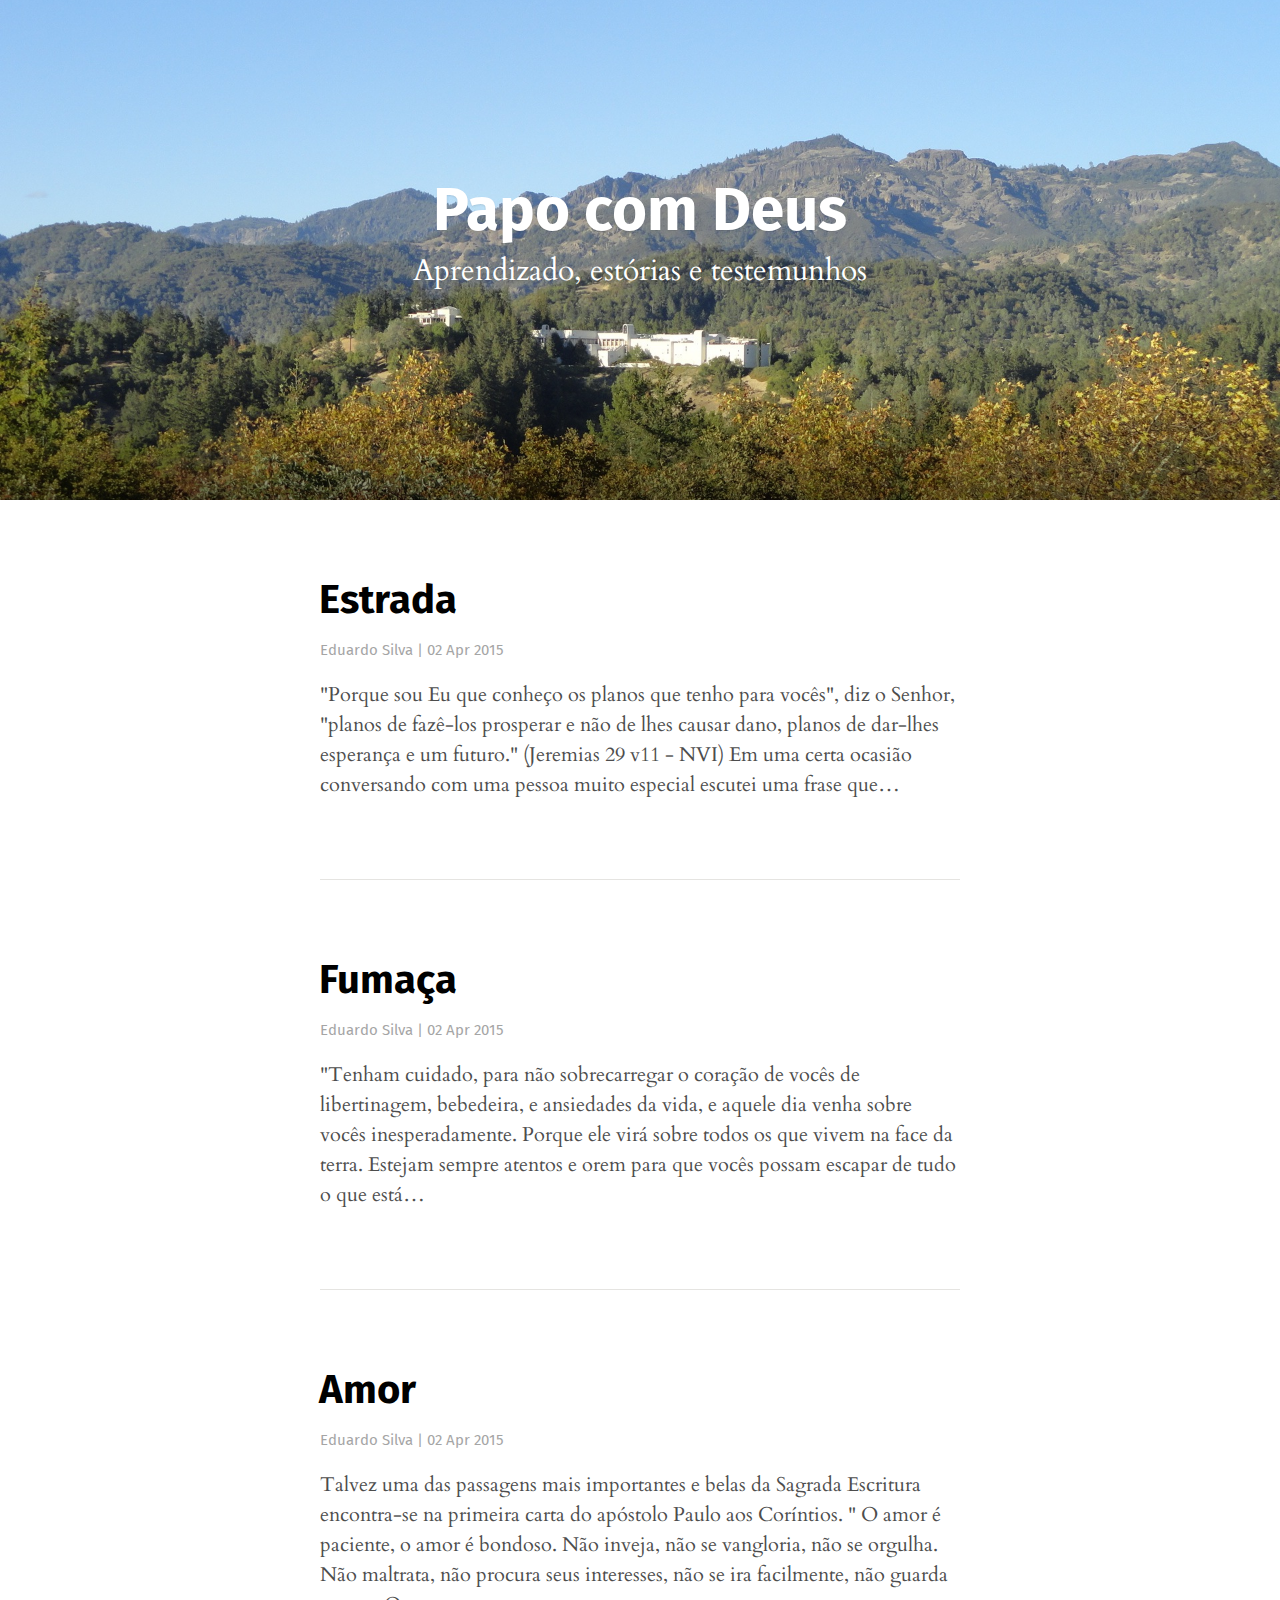
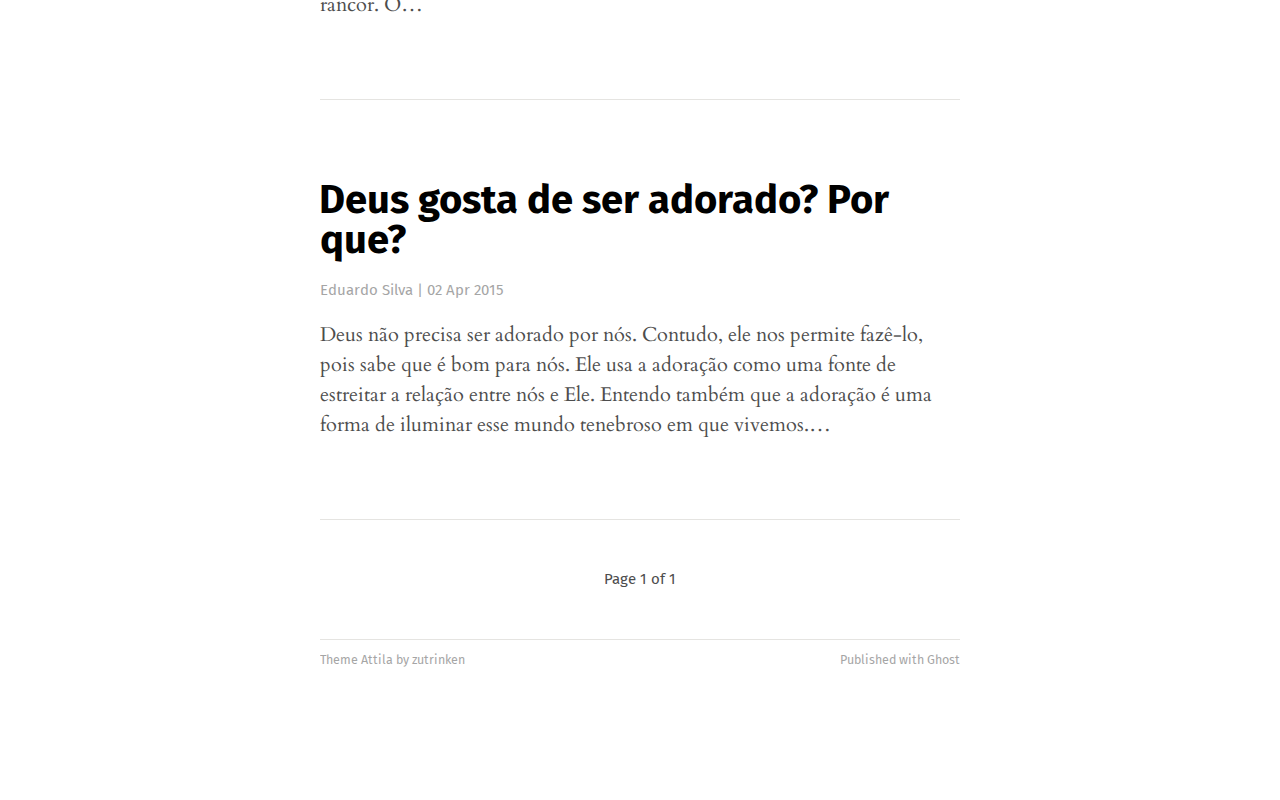
<file: index.html>
<head>
	<meta http-equiv="Content-Type" content="text/html" charset="UTF-8">
	<meta http-equiv="X-UA-Compatible" content="IE=edge,chrome=1">

	<title>Papo com Deus</title>
	<meta name="description" content="Aprendizado, estórias e testemunhos">

	<meta name="HandheldFriendly" content="True">
	<meta name="viewport" content="width=device-width, initial-scale=1.0">

	<link rel="stylesheet" type="text/css" href="assets/css/style.css?v=b1a58d9974">

	<link rel="canonical" href="index.html">
    <meta name="generator" content="Ghost 0.5">
    <link rel="alternate" type="application/rss+xml" title="Papo com Deus" href="rss/index.html">
</head>

<body class="home-template">
	
	
	
	<section id="wrapper">
		<div id="ajax-container">
			
<header id="blog-header" class="has-cover">
	<div class="inner">
		<nav id="navigation">
		</nav>
		<h1 class="blog-name"><a href="index.html">Papo com Deus</a></h1>
		<span class="blog-description">Aprendizado, estórias e testemunhos</span>
		<div class="blog-cover cover" style="background-image: url('content/images/2015/04/napa-3.jpg');"></div>
	</div>
</header>

<div id="index" class="container">

	<main class="content" role="main">
	
		<div class="extra-pagination">
			<nav class="pagination" role="pagination">
			<div class="inner">
				<span class="pagination-info">Page 1 of 1</span>
				<div class="clear"></div>
			</div>
		</nav>
		</div>
		
		
		<article class="post">
			<div class="inner">
				<header class="post-header">
					<h2 class="post-title"><a href="estrada/">Estrada</a></h2>
					<span class="post-meta"><a href="author/eduardo/">Eduardo Silva</a>  | <time datetime="2015-04-02">02 Apr 2015</time></span>
					<div class="clear"></div>
				</header>
		
				<section class="post-excerpt">
					<p>"Porque sou Eu que conheço os planos que tenho para vocês", diz o Senhor, "planos de fazê-los prosperar e não de lhes causar dano, planos de dar-lhes esperança e um futuro." (Jeremias 29 v11 - NVI) Em uma certa ocasião conversando com uma pessoa muito especial escutei uma frase que…</p>
				</section>
			</div>
		</article>
		
		
		<article class="post">
			<div class="inner">
				<header class="post-header">
					<h2 class="post-title"><a href="fumaca/">Fumaça</a></h2>
					<span class="post-meta"><a href="author/eduardo/">Eduardo Silva</a>  | <time datetime="2015-04-02">02 Apr 2015</time></span>
					<div class="clear"></div>
				</header>
		
				<section class="post-excerpt">
					<p>"Tenham cuidado, para não sobrecarregar o coração de vocês de libertinagem, bebedeira, e ansiedades da vida, e aquele dia venha sobre vocês inesperadamente. Porque ele virá sobre todos os que vivem na face da terra. Estejam sempre atentos e orem para que vocês possam escapar de tudo o que está…</p>
				</section>
			</div>
		</article>
		
		
		<article class="post">
			<div class="inner">
				<header class="post-header">
					<h2 class="post-title"><a href="amor/">Amor</a></h2>
					<span class="post-meta"><a href="author/eduardo/">Eduardo Silva</a>  | <time datetime="2015-04-02">02 Apr 2015</time></span>
					<div class="clear"></div>
				</header>
		
				<section class="post-excerpt">
					<p>Talvez uma das passagens mais importantes e belas da Sagrada Escritura encontra-se na primeira carta do apóstolo Paulo aos Coríntios.  " O amor é paciente, o amor é bondoso. Não inveja, não se vangloria, não se orgulha. Não maltrata, não procura seus interesses, não se ira facilmente, não guarda rancor. O…</p>
				</section>
			</div>
		</article>
		
		
		<article class="post">
			<div class="inner">
				<header class="post-header">
					<h2 class="post-title"><a href="deus-gosta-de-ser-adorado/">Deus gosta de ser adorado? Por que?</a></h2>
					<span class="post-meta"><a href="author/eduardo/">Eduardo Silva</a>  | <time datetime="2015-04-02">02 Apr 2015</time></span>
					<div class="clear"></div>
				</header>
		
				<section class="post-excerpt">
					<p>Deus não precisa ser adorado por nós. Contudo, ele nos permite fazê-lo, pois sabe que é bom para nós. Ele usa a adoração como uma fonte de estreitar a relação entre nós e Ele. Entendo também que a adoração é uma forma de iluminar esse mundo tenebroso em que vivemos.…</p>
				</section>
			</div>
		</article>
		
		
		<nav class="pagination" role="pagination">
			<div class="inner">
				<span class="pagination-info">Page 1 of 1</span>
				<div class="clear"></div>
			</div>
		</nav>	
	</main>

</div>
			<div id="body-class" style="display: none;" class="home-template"></div>
		</div>
	</section>
	
	<footer id="footer">
		<div class="inner">
			<section class="credits">
				<span class="credits-theme">Theme <a href="https://github.com/zutrinken/attila">Attila</a> by <a href="http://zutrinken.com" rel="nofollow">zutrinken</a></span>
				<span class="credits-software">Published with <a href="http://ghost.org">Ghost</a></span>
			</section>
		</div>
	</footer>

	<script src="public/jquery.js?v=b1a58d9974"></script>
	<script type="text/javascript" src="assets/js/libs/jquery.fitvids.js?v=b1a58d9974"></script>
	<script type="text/javascript" src="assets/js/libs/highlight.pack.js?v=b1a58d9974"></script>
	<script type="text/javascript" src="assets/js/index.js?v=b1a58d9974"></script>

</body>
</file>
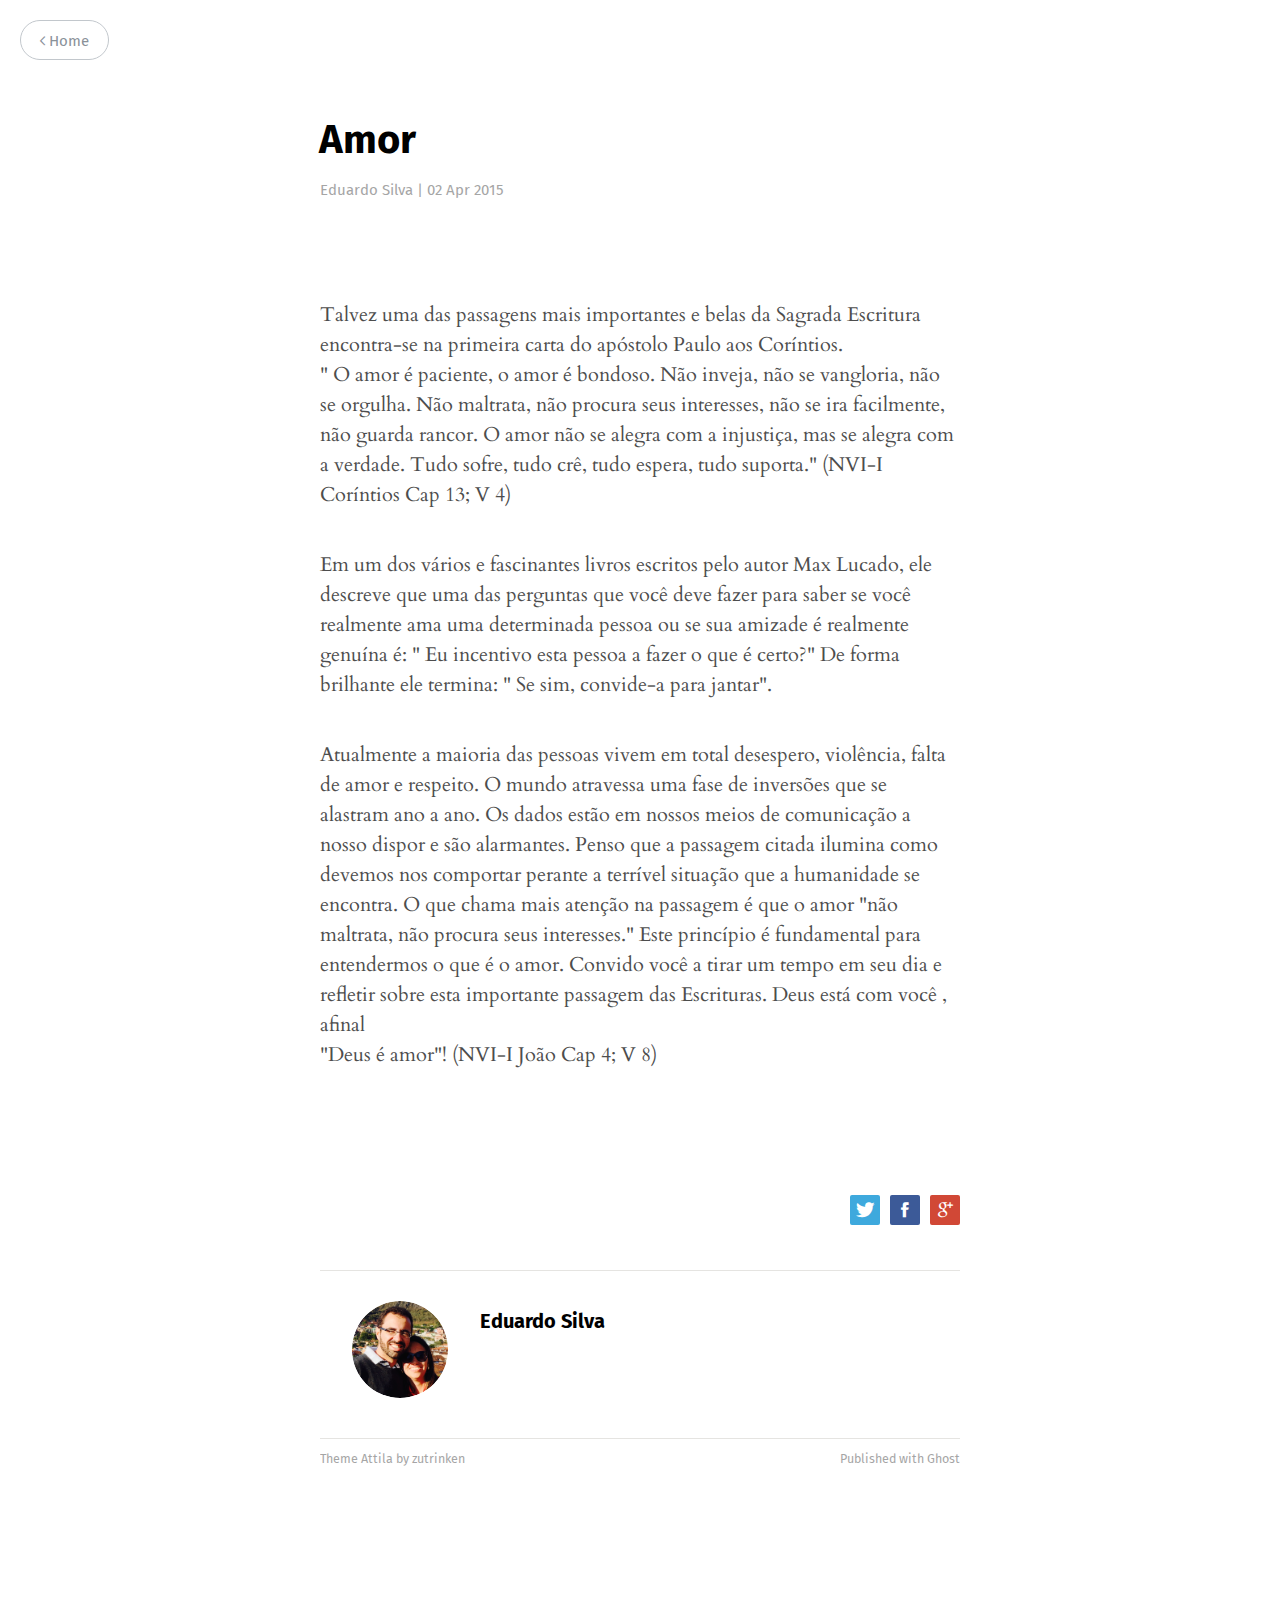
<file: amor/index.html>
<!DOCTYPE html>
<html>
<head>
	<meta http-equiv="Content-Type" content="text/html" charset="UTF-8" />
	<meta http-equiv="X-UA-Compatible" content="IE=edge,chrome=1" />

	<title>Amor</title>
	<meta name="description" content="" />

	<meta name="HandheldFriendly" content="True" />
	<meta name="viewport" content="width=device-width, initial-scale=1.0" />

	<link rel="stylesheet" type="text/css" href="../assets/css/style.css?v=b1a58d9974" />

	<link rel="canonical" href="index.html" />
    
    <meta property="og:site_name" content="Papo com Deus" />
    <meta property="og:type" content="article" />
    <meta property="og:title" content="Amor" />
    <meta property="og:description" content="Talvez uma das passagens mais importantes e belas da Sagrada Escritura encontra-se na primeira carta do apóstolo Paulo aos Coríntios.  &quot; O amor é paciente, o amor é bondoso. Não inveja, não se vangloria, não se orgulha. Não maltrata, não procura..." />
    <meta property="og:url" content="http://localhost:2368/amor/" />
    <meta property="article:published_time" content="2015-04-02T21:27:48.166Z" />
    <meta property="article:modified_time" content="2015-04-02T21:27:48.165Z" />
    
    <meta name="twitter:card" content="summary" />
    <meta name="twitter:title" content="Amor" />
    <meta name="twitter:description" content="Talvez uma das passagens mais importantes e belas da Sagrada Escritura encontra-se na primeira carta do apóstolo Paulo aos Coríntios.  &quot; O amor é paciente, o amor é bondoso. Não inveja, não se vangloria, não se orgulha. Não maltrata, não procura..." />
    <meta name="twitter:url" content="http://localhost:2368/amor/" />
    
    <script type="application/ld+json">
{
    "@context": "http://schema.org",
    "@type": "Article",
    "publisher": "Papo com Deus",
    "author": {
        "@type": "Person",
        "name": "Eduardo Silva",
        "image": "http://localhost:2368/content/images/2015/04/Screen-Shot-2015-04-02-at-5-32-04-PM.png",
        "url": "http://localhost:2368/author/eduardo",
        "sameAs": null
    },
    "headline": "Amor",
    "url": "http://localhost:2368/amor/",
    "datePublished": "2015-04-02T21:27:48.166Z",
    "dateModified": "2015-04-02T21:27:48.165Z",
    "description": "Talvez uma das passagens mais importantes e belas da Sagrada Escritura encontra-se na primeira carta do apóstolo Paulo aos Coríntios.  &quot; O amor é paciente, o amor é bondoso. Não inveja, não se vangloria, não se orgulha. Não maltrata, não procura..."
}
    </script>

    <meta name="generator" content="Ghost 0.5" />
    <link rel="alternate" type="application/rss+xml" title="Papo com Deus" href="../rss/index.html" />
</head>

<body class="post-template">
	
	
	
	<section id="wrapper">
		<div id="ajax-container">
			

<div class="progress-container">
	<span class="progress-bar"></span>
</div>

<header id="post-header">
	<div class="inner">
		<nav id="navigation">
			<span id="home-button" class="nav-button">
				<a class="home-button" href="../index.html" title="Home"><i class="ic ic-arrow-left"></i> Home</a>
			</span>
		</nav>
		<h1 class="post-title">Amor</h1>
		<span class="post-meta"><a href="../author/eduardo/index.html">Eduardo Silva</a> | <time datetime="2015-04-02">02 Apr 2015</time></span>
		
	</div>
</header>

<main class="content" role="main">
	<article class="post">
		<div class="inner">
		
			<section class="post-content">
				<p>Talvez uma das passagens mais importantes e belas da Sagrada Escritura encontra-se na primeira carta do apóstolo Paulo aos Coríntios. <br />
" O amor é paciente, o amor é bondoso. Não inveja, não se vangloria, não se orgulha. Não maltrata, não procura seus interesses, não se ira facilmente, não guarda rancor. O amor não se alegra com a injustiça, mas se alegra com a verdade. Tudo sofre, tudo crê, tudo espera, tudo suporta." (NVI-I Coríntios Cap 13; V 4)</p>

<p>Em um dos vários e fascinantes livros escritos pelo autor Max Lucado, ele descreve que uma das perguntas que você deve fazer para saber se você realmente ama uma determinada pessoa ou se sua amizade é realmente genuína é: " Eu incentivo esta pessoa a fazer o que é certo?" De forma brilhante ele termina: " Se sim, convide-a para jantar".</p>

<p>Atualmente a maioria das pessoas vivem em total desespero, violência, falta de amor e respeito. O mundo atravessa uma fase de inversões que se alastram ano a ano. Os dados estão em nossos meios de comunicação a nosso dispor e são alarmantes. Penso que a passagem citada ilumina como devemos nos comportar perante a terrível situação que a humanidade se encontra. O que chama mais atenção na passagem é que o amor "não maltrata, não procura seus interesses." Este princípio é fundamental para entendermos o que é o amor. Convido você a tirar um tempo em seu dia e refletir sobre esta importante passagem das Escrituras. Deus está com você , afinal <br />
"Deus é amor"! (NVI-I João Cap 4; V 8)</p>
			</section>
			
			<section class="post-info">
				
				<div class="post-share">
					<a class="twitter" href="https://twitter.com/share?text=Amor&url=http://localhost:2368/amor/" onclick="window.open(this.href, 'twitter-share', 'width=550,height=235');return false;">
						<i class="ic ic-twitter"></i><span class="hidden">Twitter</span>
					</a>
					<a class="facebook" href="https://www.facebook.com/sharer/sharer.php?u=http://localhost:2368/amor/" onclick="window.open(this.href, 'facebook-share','width=580,height=296');return false;">
						<i class="ic ic-facebook"></i><span class="hidden">Facebook</span>
					</a>
					<a class="googleplus" href="https://plus.google.com/share?url=http://localhost:2368/amor/" onclick="window.open(this.href, 'google-plus-share', 'width=490,height=530');return false;">
						<i class="ic ic-googleplus"></i><span class="hidden">Google+</span>
					</a>
					<div class="clear"></div>
				</div>
				
				<aside class="post-tags">
					
				</aside>
				
				<div class="clear"></div>
				
				<aside class="post-author">
						<figure class="post-author-avatar">
							<img src="../content/images/2015/04/Screen-Shot-2015-04-02-at-5-32-04-PM.png" alt="Eduardo Silva" />
						</figure>
					<div class="post-author-bio">
						<h4 class="post-author-name"><a href="../author/eduardo/index.html">Eduardo Silva</a></h4>
					</div>
					<div class="clear"></div>
				</aside>

			</section>
			

			<section class="post-comments">
				<a id="show-disqus" class="post-comments-activate">Show Comments</a>
			    <div id="disqus_thread"></div>

			</section>

		</div>
	</article>
</main>


			<div id="body-class" style="display: none;" class="post-template"></div>
		</div>
	</section>
	
	<footer id="footer">
		<div class="inner">
			<section class="credits">
				<span class="credits-theme">Theme <a href="https://github.com/zutrinken/attila">Attila</a> by <a href="http://zutrinken.com" rel="nofollow">zutrinken</a></span>
				<span class="credits-software">Published with <a href="http://ghost.org">Ghost</a></span>
			</section>
		</div>
	</footer>

	<script src="../public/jquery.js?v=b1a58d9974"></script>
	<script type="text/javascript" src="../assets/js/libs/jquery.fitvids.js?v=b1a58d9974"></script>
	<script type="text/javascript" src="../assets/js/libs/highlight.pack.js?v=b1a58d9974"></script>
	<script type="text/javascript" src="../assets/js/index.js?v=b1a58d9974"></script>

</body>
</html>
</file>
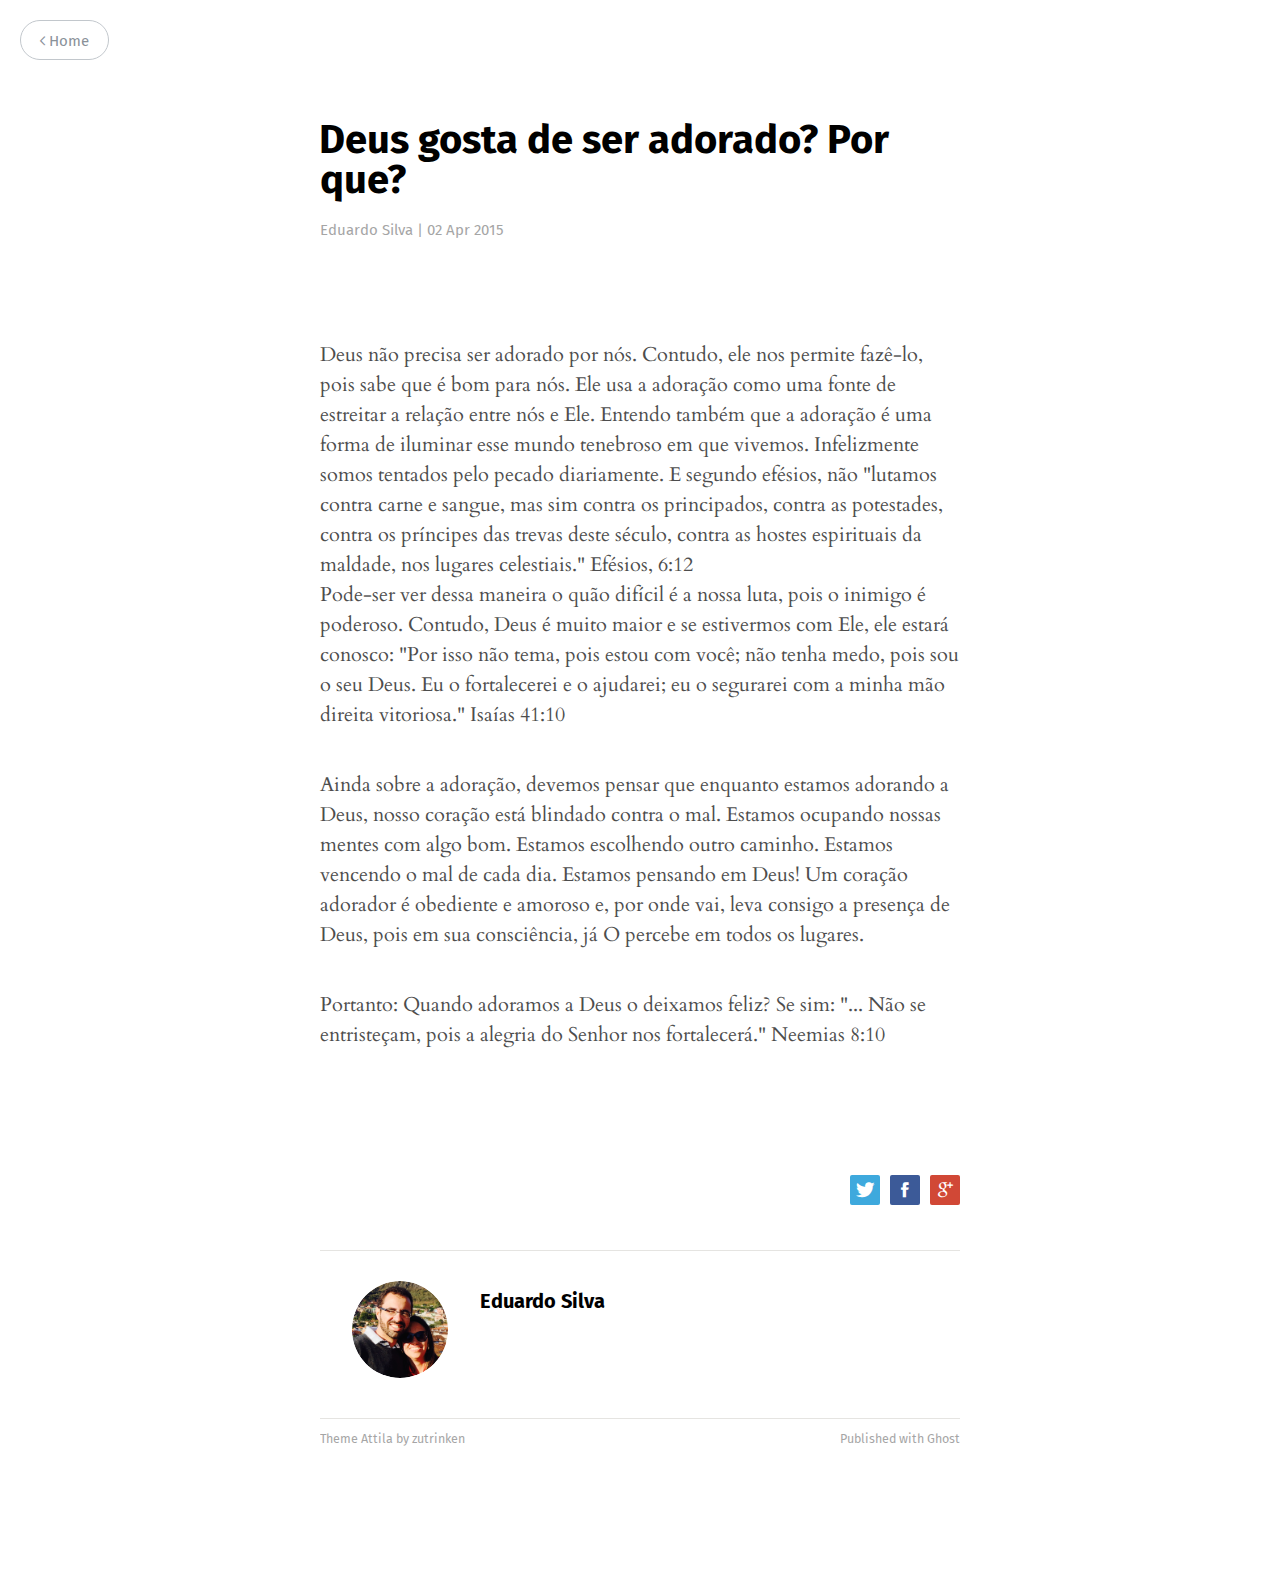
<file: deus-gosta-de-ser-adorado/index.html>
<!DOCTYPE html>
<html>
<head>
	<meta http-equiv="Content-Type" content="text/html" charset="UTF-8" />
	<meta http-equiv="X-UA-Compatible" content="IE=edge,chrome=1" />

	<title>Deus gosta de ser adorado? Por que?</title>
	<meta name="description" content="" />

	<meta name="HandheldFriendly" content="True" />
	<meta name="viewport" content="width=device-width, initial-scale=1.0" />

	<link rel="stylesheet" type="text/css" href="../assets/css/style.css?v=b1a58d9974" />

	<link rel="canonical" href="index.html" />
    
    <meta property="og:site_name" content="Papo com Deus" />
    <meta property="og:type" content="article" />
    <meta property="og:title" content="Deus gosta de ser adorado? Por que?" />
    <meta property="og:description" content="Deus não precisa ser adorado por nós. Contudo, ele nos permite fazê-lo, pois sabe que é bom para nós. Ele usa a adoração como uma fonte de estreitar a relação entre nós e Ele. Entendo também que a adoração é..." />
    <meta property="og:url" content="http://localhost:2368/deus-gosta-de-ser-adorado/" />
    <meta property="article:published_time" content="2015-04-02T19:48:03.223Z" />
    <meta property="article:modified_time" content="2015-04-02T19:48:03.222Z" />
    
    <meta name="twitter:card" content="summary" />
    <meta name="twitter:title" content="Deus gosta de ser adorado? Por que?" />
    <meta name="twitter:description" content="Deus não precisa ser adorado por nós. Contudo, ele nos permite fazê-lo, pois sabe que é bom para nós. Ele usa a adoração como uma fonte de estreitar a relação entre nós e Ele. Entendo também que a adoração é..." />
    <meta name="twitter:url" content="http://localhost:2368/deus-gosta-de-ser-adorado/" />
    
    <script type="application/ld+json">
{
    "@context": "http://schema.org",
    "@type": "Article",
    "publisher": "Papo com Deus",
    "author": {
        "@type": "Person",
        "name": "Eduardo Silva",
        "image": "http://localhost:2368/content/images/2015/04/Screen-Shot-2015-04-02-at-5-32-04-PM.png",
        "url": "http://localhost:2368/author/eduardo",
        "sameAs": null
    },
    "headline": "Deus gosta de ser adorado? Por que?",
    "url": "http://localhost:2368/deus-gosta-de-ser-adorado/",
    "datePublished": "2015-04-02T19:48:03.223Z",
    "dateModified": "2015-04-02T19:48:03.222Z",
    "description": "Deus não precisa ser adorado por nós. Contudo, ele nos permite fazê-lo, pois sabe que é bom para nós. Ele usa a adoração como uma fonte de estreitar a relação entre nós e Ele. Entendo também que a adoração é..."
}
    </script>

    <meta name="generator" content="Ghost 0.5" />
    <link rel="alternate" type="application/rss+xml" title="Papo com Deus" href="../rss/index.html" />
</head>

<body class="post-template">
	
	
	
	<section id="wrapper">
		<div id="ajax-container">
			

<div class="progress-container">
	<span class="progress-bar"></span>
</div>

<header id="post-header">
	<div class="inner">
		<nav id="navigation">
			<span id="home-button" class="nav-button">
				<a class="home-button" href="../index.html" title="Home"><i class="ic ic-arrow-left"></i> Home</a>
			</span>
		</nav>
		<h1 class="post-title">Deus gosta de ser adorado? Por que?</h1>
		<span class="post-meta"><a href="../author/eduardo/index.html">Eduardo Silva</a> | <time datetime="2015-04-02">02 Apr 2015</time></span>
		
	</div>
</header>

<main class="content" role="main">
	<article class="post">
		<div class="inner">
		
			<section class="post-content">
				<p>Deus não precisa ser adorado por nós. Contudo, ele nos permite fazê-lo, pois sabe que é bom para nós. Ele usa a adoração como uma fonte de estreitar a relação entre nós e Ele. Entendo também que a adoração é uma forma de iluminar esse mundo tenebroso em que vivemos. Infelizmente somos tentados pelo pecado diariamente. <!-- more --> E segundo efésios, não "lutamos contra carne e sangue, mas sim contra os principados, contra as potestades, contra os príncipes das trevas deste século, contra as hostes espirituais da maldade, nos lugares celestiais." Efésios, 6:12 <br />
Pode-ser ver dessa maneira o quão difícil é a nossa luta, pois o inimigo é poderoso. Contudo, Deus é muito maior e se estivermos com Ele, ele estará conosco: "Por isso não tema, pois estou com você; não tenha medo, pois sou o seu Deus. Eu o fortalecerei e o ajudarei; eu o segurarei com a minha mão direita vitoriosa." Isaías 41:10</p>

<p>Ainda sobre a adoração, devemos pensar que enquanto estamos adorando a Deus, nosso coração está blindado contra o mal. Estamos ocupando nossas mentes com algo bom. Estamos escolhendo outro caminho. Estamos vencendo o mal de cada dia. Estamos pensando em Deus! Um coração adorador é obediente e amoroso e, por onde vai, leva consigo a presença de Deus, pois em sua consciência, já O percebe em todos os lugares.</p>

<p>Portanto: Quando adoramos a Deus o deixamos feliz? Se sim: "... Não se entristeçam, pois a alegria do Senhor nos fortalecerá." Neemias 8:10</p>
			</section>
			
			<section class="post-info">
				
				<div class="post-share">
					<a class="twitter" href="https://twitter.com/share?text=Deus gosta de ser adorado? Por que?&url=http://localhost:2368/deus-gosta-de-ser-adorado/" onclick="window.open(this.href, 'twitter-share', 'width=550,height=235');return false;">
						<i class="ic ic-twitter"></i><span class="hidden">Twitter</span>
					</a>
					<a class="facebook" href="https://www.facebook.com/sharer/sharer.php?u=http://localhost:2368/deus-gosta-de-ser-adorado/" onclick="window.open(this.href, 'facebook-share','width=580,height=296');return false;">
						<i class="ic ic-facebook"></i><span class="hidden">Facebook</span>
					</a>
					<a class="googleplus" href="https://plus.google.com/share?url=http://localhost:2368/deus-gosta-de-ser-adorado/" onclick="window.open(this.href, 'google-plus-share', 'width=490,height=530');return false;">
						<i class="ic ic-googleplus"></i><span class="hidden">Google+</span>
					</a>
					<div class="clear"></div>
				</div>
				
				<aside class="post-tags">
					
				</aside>
				
				<div class="clear"></div>
				
				<aside class="post-author">
						<figure class="post-author-avatar">
							<img src="../content/images/2015/04/Screen-Shot-2015-04-02-at-5-32-04-PM.png" alt="Eduardo Silva" />
						</figure>
					<div class="post-author-bio">
						<h4 class="post-author-name"><a href="../author/eduardo/index.html">Eduardo Silva</a></h4>
					</div>
					<div class="clear"></div>
				</aside>

			</section>
			

			<section class="post-comments">
				<a id="show-disqus" class="post-comments-activate">Show Comments</a>
			    <div id="disqus_thread"></div>

			</section>

		</div>
	</article>
</main>


			<div id="body-class" style="display: none;" class="post-template"></div>
		</div>
	</section>
	
	<footer id="footer">
		<div class="inner">
			<section class="credits">
				<span class="credits-theme">Theme <a href="https://github.com/zutrinken/attila">Attila</a> by <a href="http://zutrinken.com" rel="nofollow">zutrinken</a></span>
				<span class="credits-software">Published with <a href="http://ghost.org">Ghost</a></span>
			</section>
		</div>
	</footer>

	<script src="../public/jquery.js?v=b1a58d9974"></script>
	<script type="text/javascript" src="../assets/js/libs/jquery.fitvids.js?v=b1a58d9974"></script>
	<script type="text/javascript" src="../assets/js/libs/highlight.pack.js?v=b1a58d9974"></script>
	<script type="text/javascript" src="../assets/js/index.js?v=b1a58d9974"></script>

</body>
</html>
</file>
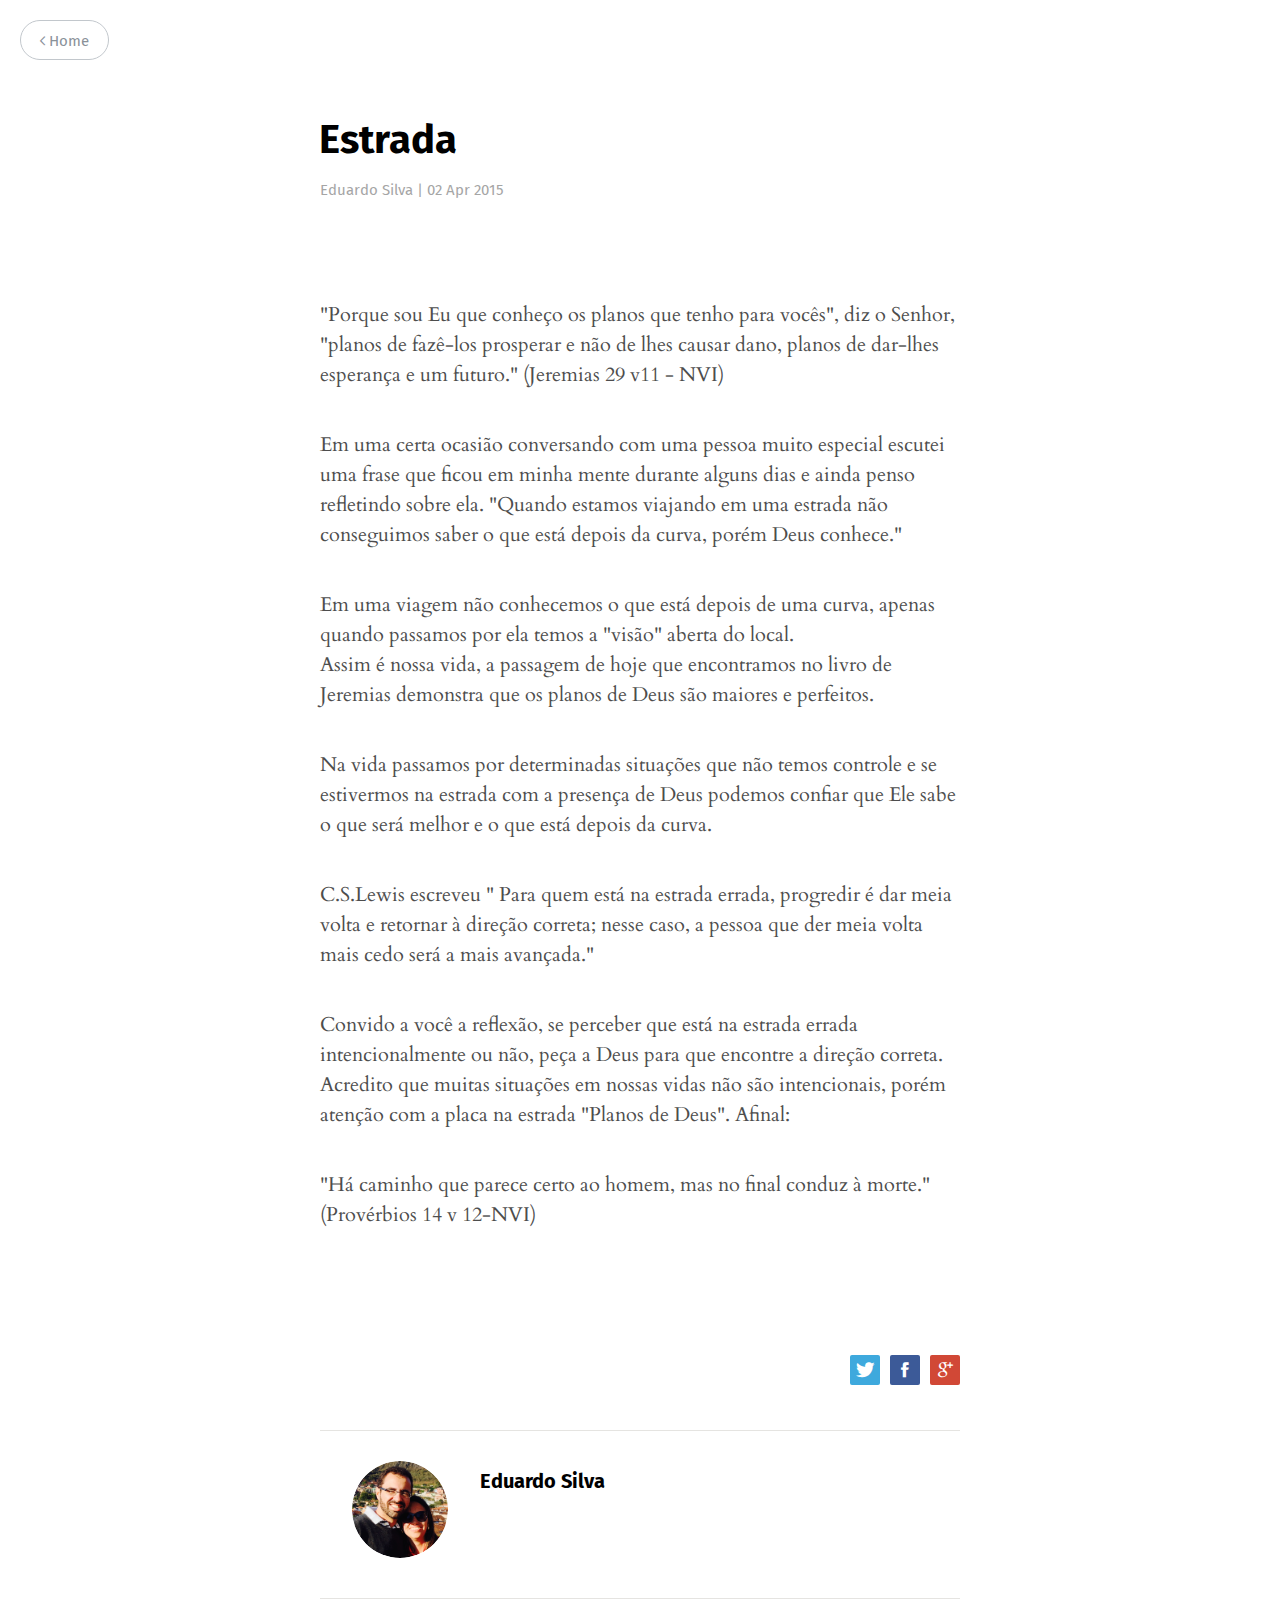
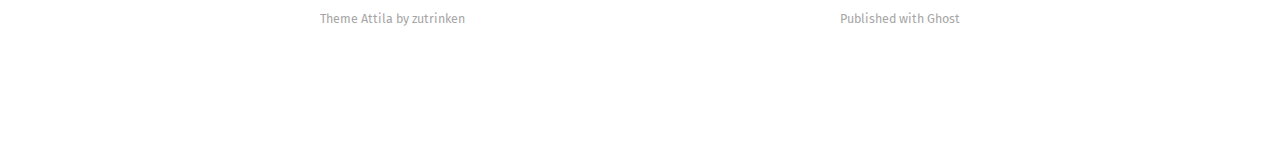
<file: estrada/index.html>
<!DOCTYPE html>
<html>
<head>
	<meta http-equiv="Content-Type" content="text/html" charset="UTF-8" />
	<meta http-equiv="X-UA-Compatible" content="IE=edge,chrome=1" />

	<title>Estrada</title>
	<meta name="description" content="" />

	<meta name="HandheldFriendly" content="True" />
	<meta name="viewport" content="width=device-width, initial-scale=1.0" />

	<link rel="stylesheet" type="text/css" href="../assets/css/style.css?v=b1a58d9974" />

	<link rel="canonical" href="index.html" />
    
    <meta property="og:site_name" content="Papo com Deus" />
    <meta property="og:type" content="article" />
    <meta property="og:title" content="Estrada" />
    <meta property="og:description" content="&quot;Porque sou Eu que conheço os planos que tenho para vocês&quot;, diz o Senhor, &quot;planos de fazê-los prosperar e não de lhes causar dano, planos de dar-lhes esperança e um futuro.&quot; (Jeremias 29 v11 - NVI) Em uma certa ocasião..." />
    <meta property="og:url" content="http://localhost:2368/estrada/" />
    <meta property="article:published_time" content="2015-04-02T21:28:57.558Z" />
    <meta property="article:modified_time" content="2015-04-02T21:28:57.557Z" />
    
    <meta name="twitter:card" content="summary" />
    <meta name="twitter:title" content="Estrada" />
    <meta name="twitter:description" content="&quot;Porque sou Eu que conheço os planos que tenho para vocês&quot;, diz o Senhor, &quot;planos de fazê-los prosperar e não de lhes causar dano, planos de dar-lhes esperança e um futuro.&quot; (Jeremias 29 v11 - NVI) Em uma certa ocasião..." />
    <meta name="twitter:url" content="http://localhost:2368/estrada/" />
    
    <script type="application/ld+json">
{
    "@context": "http://schema.org",
    "@type": "Article",
    "publisher": "Papo com Deus",
    "author": {
        "@type": "Person",
        "name": "Eduardo Silva",
        "image": "http://localhost:2368/content/images/2015/04/Screen-Shot-2015-04-02-at-5-32-04-PM.png",
        "url": "http://localhost:2368/author/eduardo",
        "sameAs": null
    },
    "headline": "Estrada",
    "url": "http://localhost:2368/estrada/",
    "datePublished": "2015-04-02T21:28:57.558Z",
    "dateModified": "2015-04-02T21:28:57.557Z",
    "description": "&quot;Porque sou Eu que conheço os planos que tenho para vocês&quot;, diz o Senhor, &quot;planos de fazê-los prosperar e não de lhes causar dano, planos de dar-lhes esperança e um futuro.&quot; (Jeremias 29 v11 - NVI) Em uma certa ocasião..."
}
    </script>

    <meta name="generator" content="Ghost 0.5" />
    <link rel="alternate" type="application/rss+xml" title="Papo com Deus" href="../rss/index.html" />
</head>

<body class="post-template">
	
	
	
	<section id="wrapper">
		<div id="ajax-container">
			

<div class="progress-container">
	<span class="progress-bar"></span>
</div>

<header id="post-header">
	<div class="inner">
		<nav id="navigation">
			<span id="home-button" class="nav-button">
				<a class="home-button" href="../index.html" title="Home"><i class="ic ic-arrow-left"></i> Home</a>
			</span>
		</nav>
		<h1 class="post-title">Estrada</h1>
		<span class="post-meta"><a href="../author/eduardo/index.html">Eduardo Silva</a> | <time datetime="2015-04-02">02 Apr 2015</time></span>
		
	</div>
</header>

<main class="content" role="main">
	<article class="post">
		<div class="inner">
		
			<section class="post-content">
				<p>"Porque sou Eu que conheço os planos que tenho para vocês", diz o Senhor, "planos de fazê-los prosperar e não de lhes causar dano, planos de dar-lhes esperança e um futuro."
(Jeremias 29 v11 - NVI)</p>

<p>Em uma certa ocasião conversando com uma pessoa muito especial escutei uma frase que ficou  em minha mente durante alguns dias e ainda penso refletindo sobre ela. "Quando estamos viajando em uma estrada não conseguimos saber o que está depois da curva, porém Deus conhece." </p>

<p>Em uma viagem não conhecemos o que está depois de uma curva, apenas quando passamos por ela temos a "visão" aberta do local. <br />
Assim é nossa vida, a passagem de hoje que encontramos no livro de Jeremias demonstra que os planos de Deus são maiores e perfeitos.</p>

<p>Na vida passamos por determinadas situações que não temos controle e se estivermos na estrada com a presença de Deus podemos confiar que Ele sabe o que será melhor e o que está depois da curva.</p>

<p>C.S.Lewis escreveu " Para quem está na estrada errada, progredir é dar meia volta e retornar à direção correta; nesse caso, a pessoa que der meia volta mais cedo será a mais avançada." </p>

<p>Convido a você a reflexão, se perceber que está na estrada errada  intencionalmente ou não, peça a Deus para que encontre a direção correta. Acredito que muitas situações em nossas vidas não são intencionais, porém atenção com a placa na estrada "Planos de Deus". Afinal:</p>

<p>"Há caminho que parece certo ao homem, mas no final conduz à morte." (Provérbios 14 v 12-NVI)</p>
			</section>
			
			<section class="post-info">
				
				<div class="post-share">
					<a class="twitter" href="https://twitter.com/share?text=Estrada&url=http://localhost:2368/estrada/" onclick="window.open(this.href, 'twitter-share', 'width=550,height=235');return false;">
						<i class="ic ic-twitter"></i><span class="hidden">Twitter</span>
					</a>
					<a class="facebook" href="https://www.facebook.com/sharer/sharer.php?u=http://localhost:2368/estrada/" onclick="window.open(this.href, 'facebook-share','width=580,height=296');return false;">
						<i class="ic ic-facebook"></i><span class="hidden">Facebook</span>
					</a>
					<a class="googleplus" href="https://plus.google.com/share?url=http://localhost:2368/estrada/" onclick="window.open(this.href, 'google-plus-share', 'width=490,height=530');return false;">
						<i class="ic ic-googleplus"></i><span class="hidden">Google+</span>
					</a>
					<div class="clear"></div>
				</div>
				
				<aside class="post-tags">
					
				</aside>
				
				<div class="clear"></div>
				
				<aside class="post-author">
						<figure class="post-author-avatar">
							<img src="../content/images/2015/04/Screen-Shot-2015-04-02-at-5-32-04-PM.png" alt="Eduardo Silva" />
						</figure>
					<div class="post-author-bio">
						<h4 class="post-author-name"><a href="../author/eduardo/index.html">Eduardo Silva</a></h4>
					</div>
					<div class="clear"></div>
				</aside>

			</section>
			

			<section class="post-comments">
				<a id="show-disqus" class="post-comments-activate">Show Comments</a>
			    <div id="disqus_thread"></div>

			</section>

		</div>
	</article>
</main>


			<div id="body-class" style="display: none;" class="post-template"></div>
		</div>
	</section>
	
	<footer id="footer">
		<div class="inner">
			<section class="credits">
				<span class="credits-theme">Theme <a href="https://github.com/zutrinken/attila">Attila</a> by <a href="http://zutrinken.com" rel="nofollow">zutrinken</a></span>
				<span class="credits-software">Published with <a href="http://ghost.org">Ghost</a></span>
			</section>
		</div>
	</footer>

	<script src="../public/jquery.js?v=b1a58d9974"></script>
	<script type="text/javascript" src="../assets/js/libs/jquery.fitvids.js?v=b1a58d9974"></script>
	<script type="text/javascript" src="../assets/js/libs/highlight.pack.js?v=b1a58d9974"></script>
	<script type="text/javascript" src="../assets/js/index.js?v=b1a58d9974"></script>

</body>
</html>
</file>
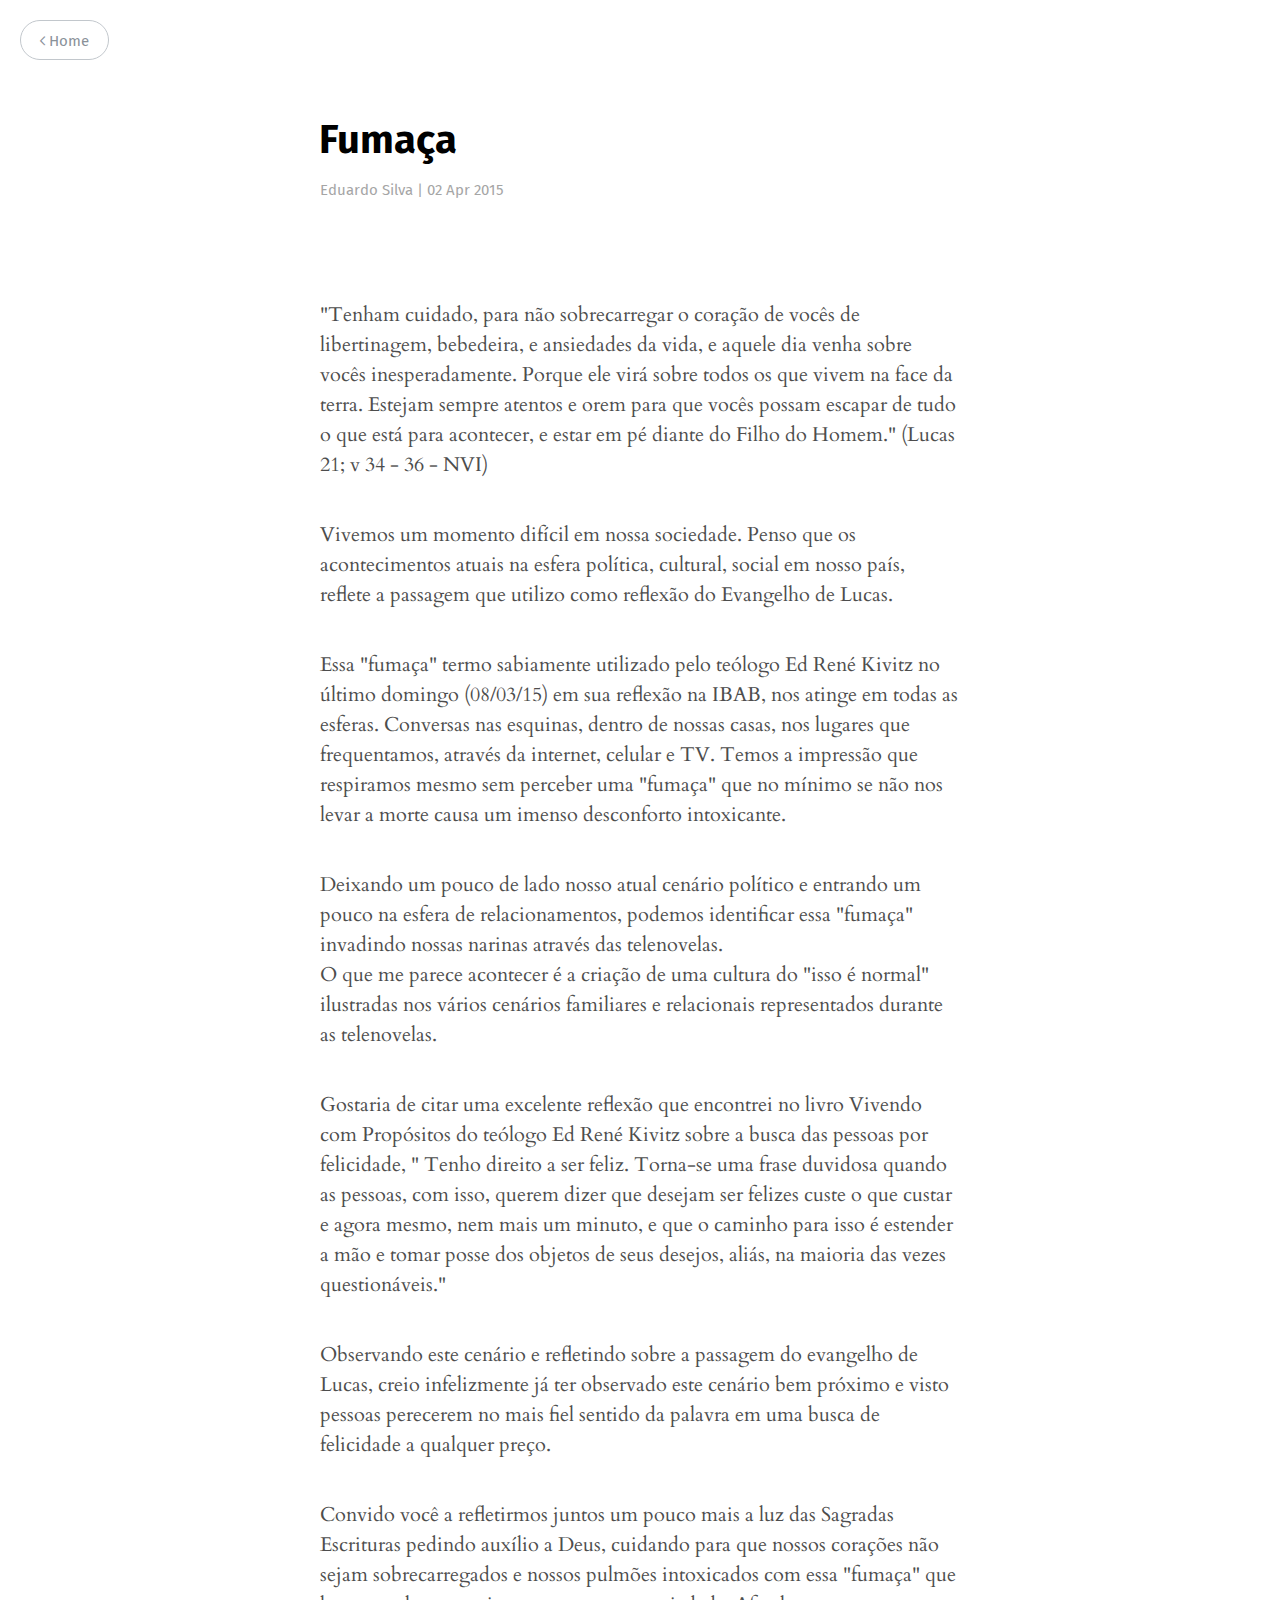
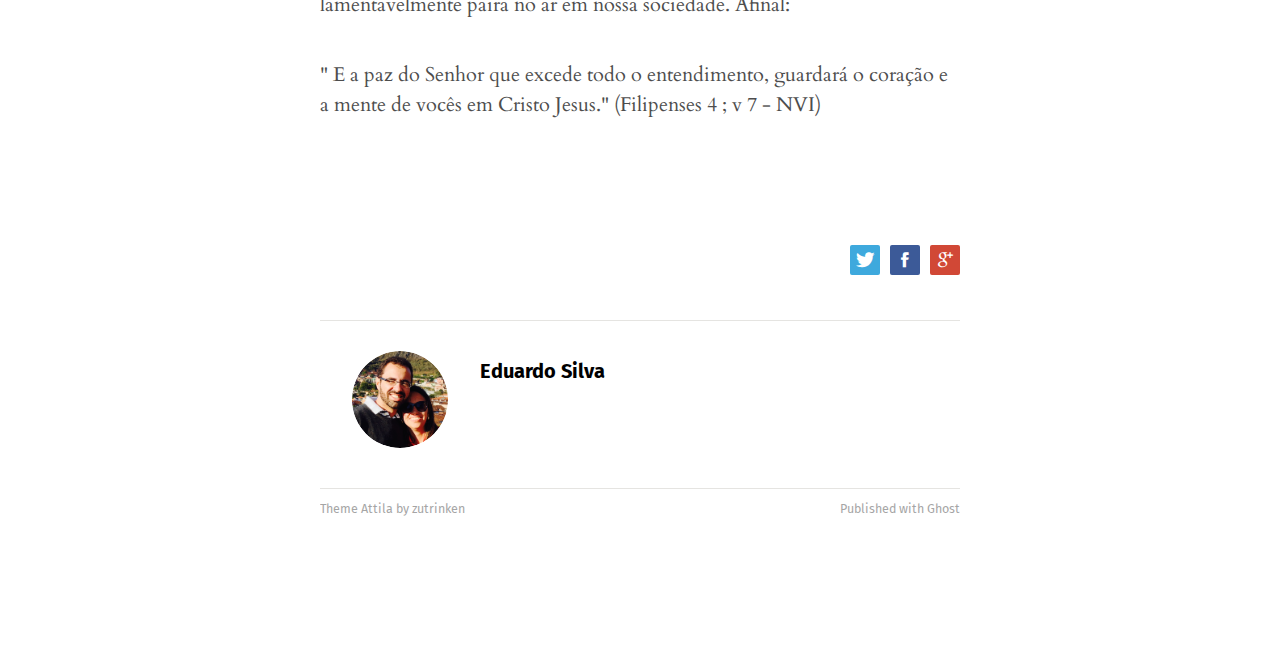
<file: fumaca/index.html>
<!DOCTYPE html>
<html>
<head>
	<meta http-equiv="Content-Type" content="text/html" charset="UTF-8" />
	<meta http-equiv="X-UA-Compatible" content="IE=edge,chrome=1" />

	<title>Fumaça</title>
	<meta name="description" content="" />

	<meta name="HandheldFriendly" content="True" />
	<meta name="viewport" content="width=device-width, initial-scale=1.0" />

	<link rel="stylesheet" type="text/css" href="../assets/css/style.css?v=b1a58d9974" />

	<link rel="canonical" href="index.html" />
    
    <meta property="og:site_name" content="Papo com Deus" />
    <meta property="og:type" content="article" />
    <meta property="og:title" content="Fumaça" />
    <meta property="og:description" content="&quot;Tenham cuidado, para não sobrecarregar o coração de vocês de libertinagem, bebedeira, e ansiedades da vida, e aquele dia venha sobre vocês inesperadamente. Porque ele virá sobre todos os que vivem na face da terra. Estejam sempre atentos e orem..." />
    <meta property="og:url" content="http://localhost:2368/fumaca/" />
    <meta property="article:published_time" content="2015-04-02T21:28:28.209Z" />
    <meta property="article:modified_time" content="2015-04-02T21:28:28.208Z" />
    
    <meta name="twitter:card" content="summary" />
    <meta name="twitter:title" content="Fumaça" />
    <meta name="twitter:description" content="&quot;Tenham cuidado, para não sobrecarregar o coração de vocês de libertinagem, bebedeira, e ansiedades da vida, e aquele dia venha sobre vocês inesperadamente. Porque ele virá sobre todos os que vivem na face da terra. Estejam sempre atentos e orem..." />
    <meta name="twitter:url" content="http://localhost:2368/fumaca/" />
    
    <script type="application/ld+json">
{
    "@context": "http://schema.org",
    "@type": "Article",
    "publisher": "Papo com Deus",
    "author": {
        "@type": "Person",
        "name": "Eduardo Silva",
        "image": "http://localhost:2368/content/images/2015/04/Screen-Shot-2015-04-02-at-5-32-04-PM.png",
        "url": "http://localhost:2368/author/eduardo",
        "sameAs": null
    },
    "headline": "Fumaça",
    "url": "http://localhost:2368/fumaca/",
    "datePublished": "2015-04-02T21:28:28.209Z",
    "dateModified": "2015-04-02T21:28:28.208Z",
    "description": "&quot;Tenham cuidado, para não sobrecarregar o coração de vocês de libertinagem, bebedeira, e ansiedades da vida, e aquele dia venha sobre vocês inesperadamente. Porque ele virá sobre todos os que vivem na face da terra. Estejam sempre atentos e orem..."
}
    </script>

    <meta name="generator" content="Ghost 0.5" />
    <link rel="alternate" type="application/rss+xml" title="Papo com Deus" href="../rss/index.html" />
</head>

<body class="post-template">
	
	
	
	<section id="wrapper">
		<div id="ajax-container">
			

<div class="progress-container">
	<span class="progress-bar"></span>
</div>

<header id="post-header">
	<div class="inner">
		<nav id="navigation">
			<span id="home-button" class="nav-button">
				<a class="home-button" href="../index.html" title="Home"><i class="ic ic-arrow-left"></i> Home</a>
			</span>
		</nav>
		<h1 class="post-title">Fumaça</h1>
		<span class="post-meta"><a href="../author/eduardo/index.html">Eduardo Silva</a> | <time datetime="2015-04-02">02 Apr 2015</time></span>
		
	</div>
</header>

<main class="content" role="main">
	<article class="post">
		<div class="inner">
		
			<section class="post-content">
				<p>"Tenham cuidado, para não sobrecarregar o coração de vocês de libertinagem, bebedeira, e ansiedades da vida, e aquele dia venha sobre vocês inesperadamente. Porque ele virá sobre todos os que vivem na face da terra. Estejam sempre atentos e orem para que vocês possam escapar de tudo o que está para acontecer, e estar em pé diante do Filho do Homem." 
(Lucas 21; v 34 - 36 - NVI)</p>

<p>Vivemos um momento difícil em nossa sociedade. Penso que os acontecimentos atuais na esfera política, cultural, social em nosso país, reflete a passagem que utilizo como reflexão do Evangelho de Lucas. </p>

<p>Essa "fumaça" termo sabiamente utilizado pelo teólogo Ed René Kivitz no último domingo (08/03/15) em sua reflexão na IBAB, nos atinge em todas as esferas. Conversas nas esquinas, dentro de nossas casas, nos lugares que frequentamos, através da internet, celular e TV. Temos a impressão que respiramos mesmo sem perceber uma "fumaça" que no mínimo se não nos levar a morte causa um imenso desconforto intoxicante. </p>

<p>Deixando um pouco de lado nosso atual cenário político e entrando um pouco na esfera de relacionamentos, podemos identificar essa "fumaça" invadindo nossas narinas através das telenovelas. <br />
O que me parece acontecer é a criação de uma cultura do "isso é normal" ilustradas nos vários cenários familiares e relacionais representados durante as telenovelas. </p>

<p>Gostaria de citar uma excelente reflexão que encontrei no livro Vivendo com Propósitos do teólogo Ed René Kivitz sobre a busca das pessoas por felicidade, " Tenho direito a ser feliz. Torna-se uma frase duvidosa quando as pessoas, com isso, querem dizer que desejam ser felizes custe o que custar e agora mesmo, nem mais um minuto, e que o caminho para isso é estender a mão e tomar posse dos objetos de seus desejos, aliás, na maioria das vezes questionáveis."</p>

<p>Observando este cenário e refletindo sobre a passagem do evangelho de Lucas, creio infelizmente já ter observado este cenário bem próximo e visto pessoas perecerem no mais fiel sentido da palavra em uma busca de felicidade a qualquer preço.</p>

<p>Convido você a refletirmos juntos um pouco mais a luz das Sagradas Escrituras pedindo auxílio a Deus, cuidando para que nossos corações não sejam sobrecarregados e nossos pulmões intoxicados com essa "fumaça" que lamentavelmente paira no ar em nossa sociedade. Afinal:</p>

<p>" E a paz do Senhor que excede todo o entendimento, guardará o coração e a mente de vocês em Cristo Jesus." (Filipenses 4 ; v 7 - NVI)</p>
			</section>
			
			<section class="post-info">
				
				<div class="post-share">
					<a class="twitter" href="https://twitter.com/share?text=Fumaça&url=http://localhost:2368/fumaca/" onclick="window.open(this.href, 'twitter-share', 'width=550,height=235');return false;">
						<i class="ic ic-twitter"></i><span class="hidden">Twitter</span>
					</a>
					<a class="facebook" href="https://www.facebook.com/sharer/sharer.php?u=http://localhost:2368/fumaca/" onclick="window.open(this.href, 'facebook-share','width=580,height=296');return false;">
						<i class="ic ic-facebook"></i><span class="hidden">Facebook</span>
					</a>
					<a class="googleplus" href="https://plus.google.com/share?url=http://localhost:2368/fumaca/" onclick="window.open(this.href, 'google-plus-share', 'width=490,height=530');return false;">
						<i class="ic ic-googleplus"></i><span class="hidden">Google+</span>
					</a>
					<div class="clear"></div>
				</div>
				
				<aside class="post-tags">
					
				</aside>
				
				<div class="clear"></div>
				
				<aside class="post-author">
						<figure class="post-author-avatar">
							<img src="../content/images/2015/04/Screen-Shot-2015-04-02-at-5-32-04-PM.png" alt="Eduardo Silva" />
						</figure>
					<div class="post-author-bio">
						<h4 class="post-author-name"><a href="../author/eduardo/index.html">Eduardo Silva</a></h4>
					</div>
					<div class="clear"></div>
				</aside>

			</section>
			

			<section class="post-comments">
				<a id="show-disqus" class="post-comments-activate">Show Comments</a>
			    <div id="disqus_thread"></div>

			</section>

		</div>
	</article>
</main>


			<div id="body-class" style="display: none;" class="post-template"></div>
		</div>
	</section>
	
	<footer id="footer">
		<div class="inner">
			<section class="credits">
				<span class="credits-theme">Theme <a href="https://github.com/zutrinken/attila">Attila</a> by <a href="http://zutrinken.com" rel="nofollow">zutrinken</a></span>
				<span class="credits-software">Published with <a href="http://ghost.org">Ghost</a></span>
			</section>
		</div>
	</footer>

	<script src="../public/jquery.js?v=b1a58d9974"></script>
	<script type="text/javascript" src="../assets/js/libs/jquery.fitvids.js?v=b1a58d9974"></script>
	<script type="text/javascript" src="../assets/js/libs/highlight.pack.js?v=b1a58d9974"></script>
	<script type="text/javascript" src="../assets/js/index.js?v=b1a58d9974"></script>

</body>
</html>
</file>
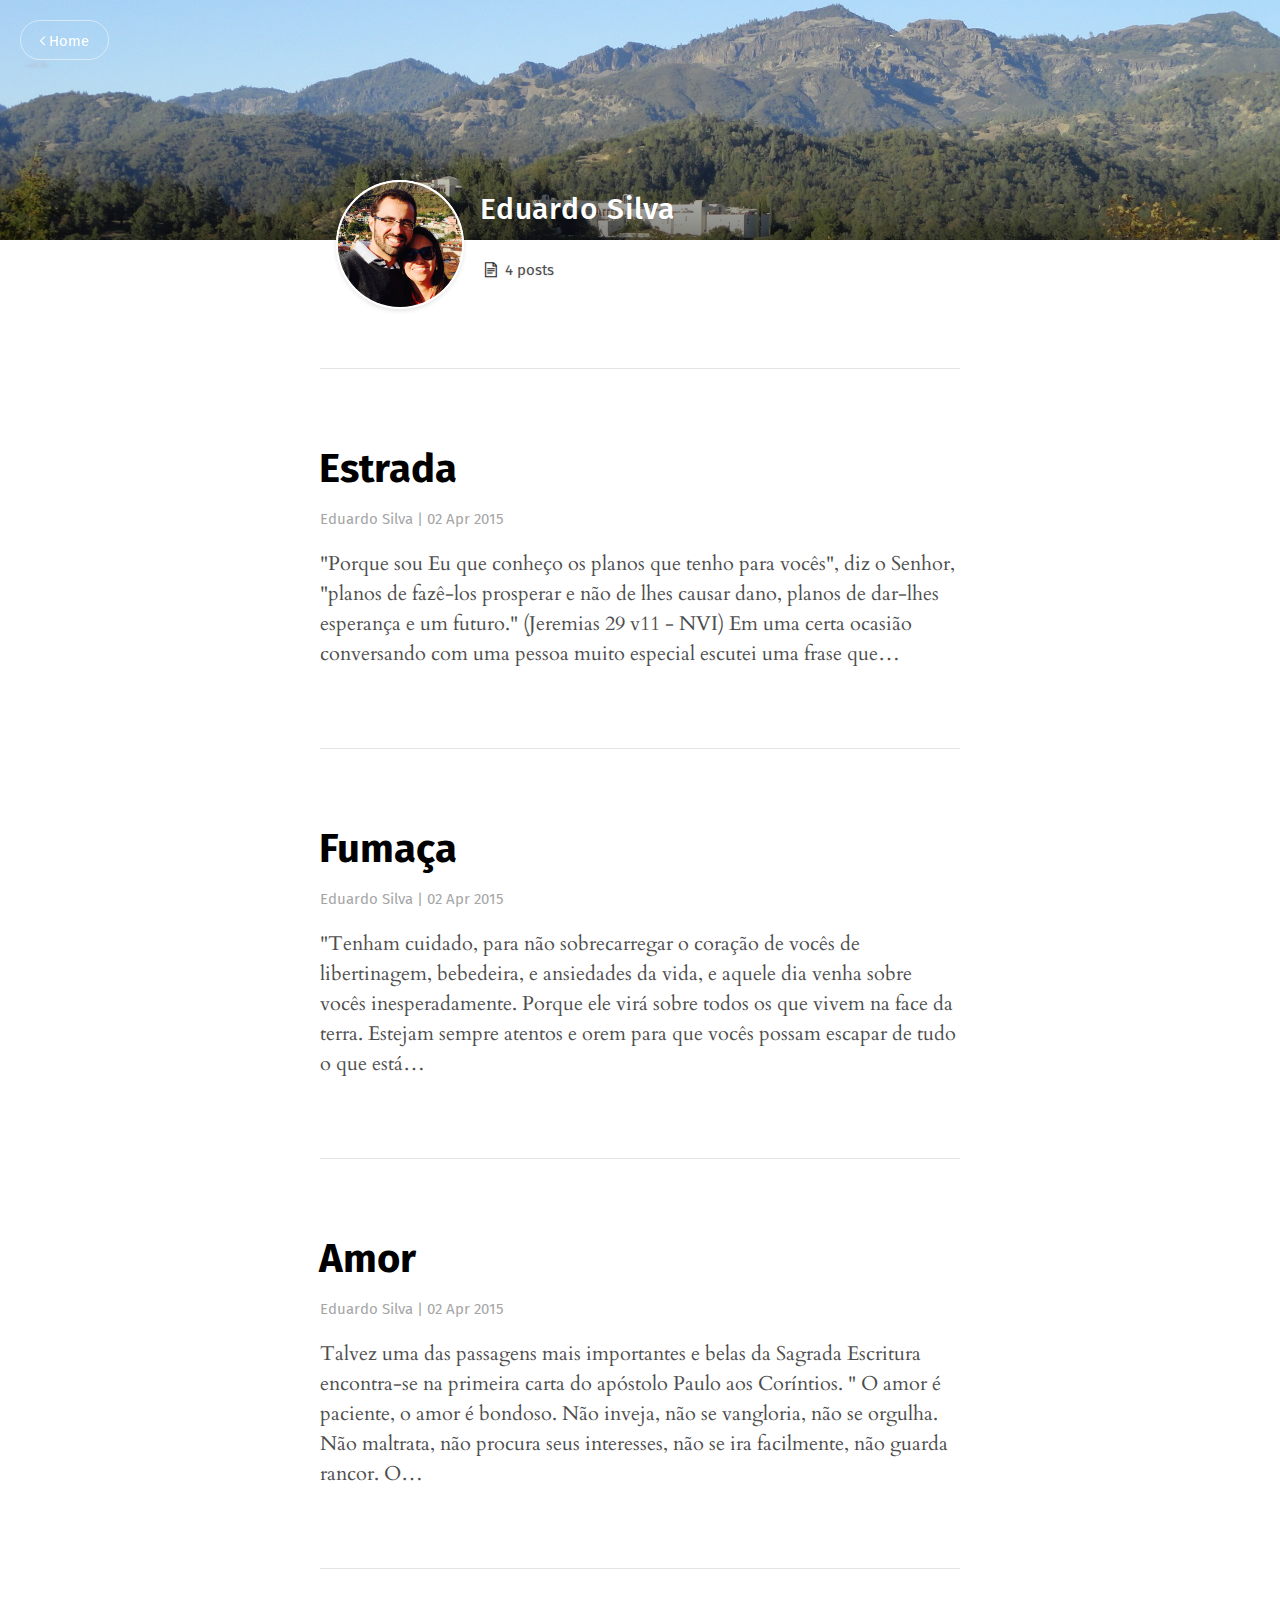
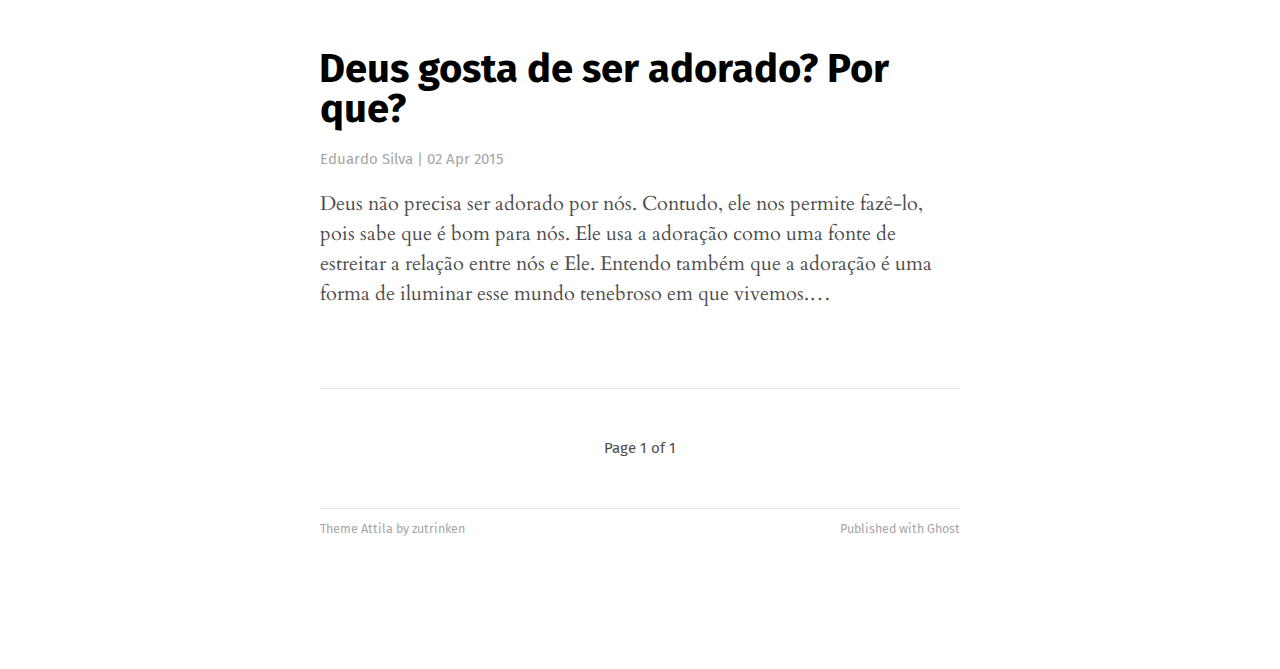
<file: author/eduardo/index.html>
<!DOCTYPE html>
<html>
<head>
	<meta http-equiv="Content-Type" content="text/html" charset="UTF-8" />
	<meta http-equiv="X-UA-Compatible" content="IE=edge,chrome=1" />

	<title>Eduardo Silva - Papo com Deus</title>
	<meta name="description" content="" />

	<meta name="HandheldFriendly" content="True" />
	<meta name="viewport" content="width=device-width, initial-scale=1.0" />

	<link rel="stylesheet" type="text/css" href="../../assets/css/style.css?v=b1a58d9974" />

	<link rel="canonical" href="index.html" />
    <meta name="generator" content="Ghost 0.5" />
    <link rel="alternate" type="application/rss+xml" title="Papo com Deus" href="../../rss/index.html" />
</head>

<body class="author-template author-eduardo">
	
	
	
	<section id="wrapper">
		<div id="ajax-container">
			

<header id="blog-header" class="has-cover">
	<div class="inner">
		<nav id="navigation">
			<span id="home-button" class="nav-button">
				<a class="home-button" href="../../index.html" title="Home"><i class="ic ic-arrow-left"></i> Home</a>
			</span>
		</nav>
		<div class="blog-cover cover" style="background-image: url('../../content/images/2015/04/napa-3.jpg');"></div>
	</div>
</header>

<section id="blog-author" class="has-cover">
	<div class="inner">

		<aside class="post-author">
				<figure class="post-author-avatar">
					<img src="../../content/images/2015/04/Screen-Shot-2015-04-02-at-5-32-04-PM.png" alt="Eduardo Silva" />
				</figure>
			<div class="post-author-bio">
				<h2 class="post-author-name">Eduardo Silva</h2>
				<span class="post-author-stats"><i class="ic ic-posts"></i> 4 posts</span>
			</div>
			<div class="clear"></div>
		</aside>
	</div>
</section>


<div id="index" class="container">

	<main class="content" role="main">
	
		<div class="extra-pagination">
			<nav class="pagination" role="pagination">
			<div class="inner">
				<span class="pagination-info">Page 1 of 1</span>
				<div class="clear"></div>
			</div>
		</nav>
		</div>
		
		
		<article class="post">
			<div class="inner">
				<header class="post-header">
					<h2 class="post-title"><a href="../../estrada/index.html">Estrada</a></h2>
					<span class="post-meta"><a href="index.html">Eduardo Silva</a>  | <time datetime="2015-04-02">02 Apr 2015</time></span>
					<div class="clear"></div>
				</header>
		
				<section class="post-excerpt">
					<p>"Porque sou Eu que conheço os planos que tenho para vocês", diz o Senhor, "planos de fazê-los prosperar e não de lhes causar dano, planos de dar-lhes esperança e um futuro." (Jeremias 29 v11 - NVI) Em uma certa ocasião conversando com uma pessoa muito especial escutei uma frase que&hellip;</p>
				</section>
			</div>
		</article>
		
		
		<article class="post">
			<div class="inner">
				<header class="post-header">
					<h2 class="post-title"><a href="../../fumaca/index.html">Fumaça</a></h2>
					<span class="post-meta"><a href="index.html">Eduardo Silva</a>  | <time datetime="2015-04-02">02 Apr 2015</time></span>
					<div class="clear"></div>
				</header>
		
				<section class="post-excerpt">
					<p>"Tenham cuidado, para não sobrecarregar o coração de vocês de libertinagem, bebedeira, e ansiedades da vida, e aquele dia venha sobre vocês inesperadamente. Porque ele virá sobre todos os que vivem na face da terra. Estejam sempre atentos e orem para que vocês possam escapar de tudo o que está&hellip;</p>
				</section>
			</div>
		</article>
		
		
		<article class="post">
			<div class="inner">
				<header class="post-header">
					<h2 class="post-title"><a href="../../amor/index.html">Amor</a></h2>
					<span class="post-meta"><a href="index.html">Eduardo Silva</a>  | <time datetime="2015-04-02">02 Apr 2015</time></span>
					<div class="clear"></div>
				</header>
		
				<section class="post-excerpt">
					<p>Talvez uma das passagens mais importantes e belas da Sagrada Escritura encontra-se na primeira carta do apóstolo Paulo aos Coríntios.  " O amor é paciente, o amor é bondoso. Não inveja, não se vangloria, não se orgulha. Não maltrata, não procura seus interesses, não se ira facilmente, não guarda rancor. O&hellip;</p>
				</section>
			</div>
		</article>
		
		
		<article class="post">
			<div class="inner">
				<header class="post-header">
					<h2 class="post-title"><a href="../../deus-gosta-de-ser-adorado/index.html">Deus gosta de ser adorado? Por que?</a></h2>
					<span class="post-meta"><a href="index.html">Eduardo Silva</a>  | <time datetime="2015-04-02">02 Apr 2015</time></span>
					<div class="clear"></div>
				</header>
		
				<section class="post-excerpt">
					<p>Deus não precisa ser adorado por nós. Contudo, ele nos permite fazê-lo, pois sabe que é bom para nós. Ele usa a adoração como uma fonte de estreitar a relação entre nós e Ele. Entendo também que a adoração é uma forma de iluminar esse mundo tenebroso em que vivemos.&hellip;</p>
				</section>
			</div>
		</article>
		
		
		<nav class="pagination" role="pagination">
			<div class="inner">
				<span class="pagination-info">Page 1 of 1</span>
				<div class="clear"></div>
			</div>
		</nav>	
	</main>

</div>
			<div id="body-class" style="display: none;" class="author-template author-eduardo"></div>
		</div>
	</section>
	
	<footer id="footer">
		<div class="inner">
			<section class="credits">
				<span class="credits-theme">Theme <a href="https://github.com/zutrinken/attila">Attila</a> by <a href="http://zutrinken.com" rel="nofollow">zutrinken</a></span>
				<span class="credits-software">Published with <a href="http://ghost.org">Ghost</a></span>
			</section>
		</div>
	</footer>

	<script src="../../public/jquery.js?v=b1a58d9974"></script>
	<script type="text/javascript" src="../../assets/js/libs/jquery.fitvids.js?v=b1a58d9974"></script>
	<script type="text/javascript" src="../../assets/js/libs/highlight.pack.js?v=b1a58d9974"></script>
	<script type="text/javascript" src="../../assets/js/index.js?v=b1a58d9974"></script>

</body>
</html>
</file>
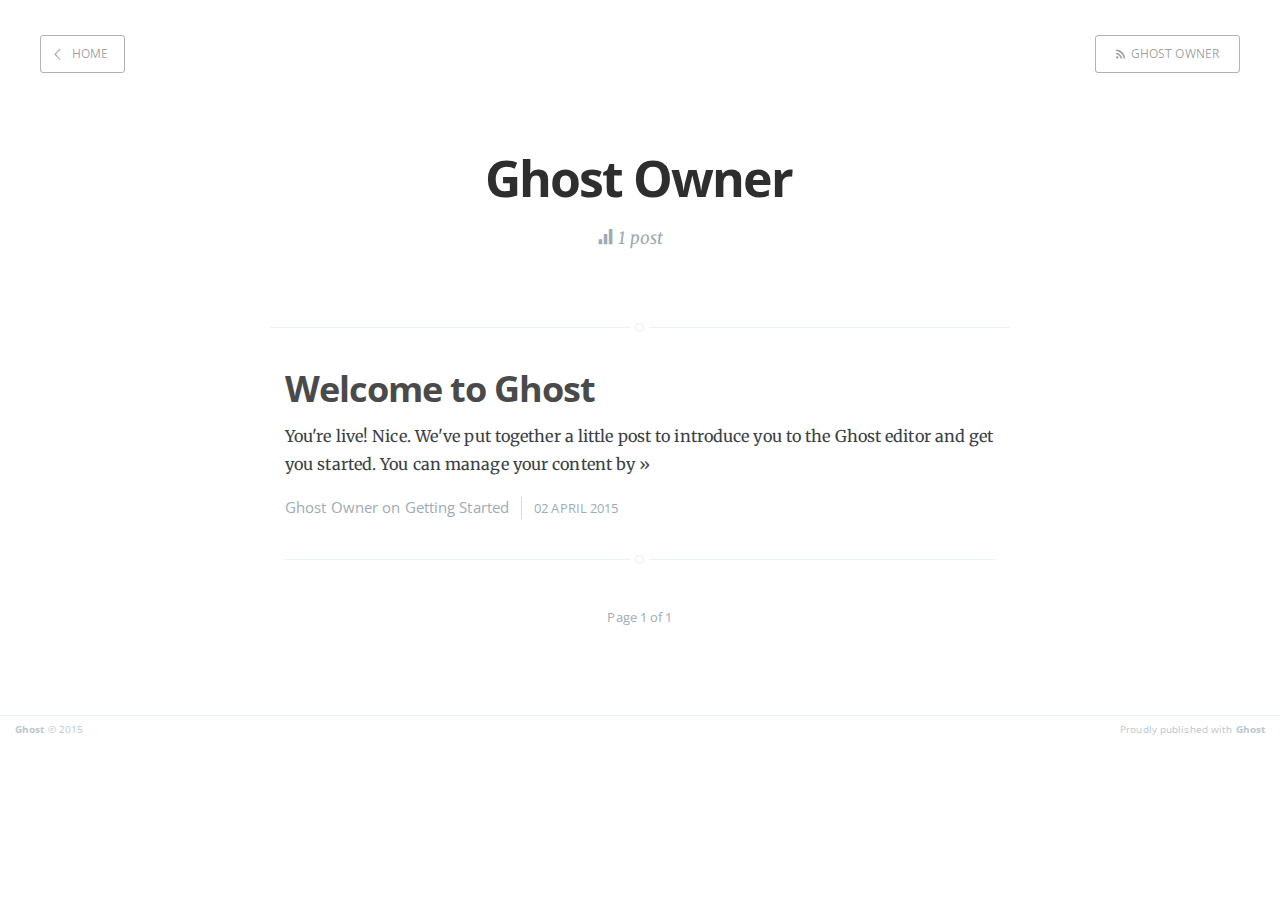
<file: author/ghost-owner/index.html>
<head>
    <meta charset="utf-8">
    <meta http-equiv="X-UA-Compatible" content="IE=edge">

    <title>Ghost Owner - Ghost</title>
    <meta name="description" content="">

    <meta name="HandheldFriendly" content="True">
    <meta name="viewport" content="width=device-width, initial-scale=1.0">

    <link rel="shortcut icon" href="../../favicon.ico">

    <link rel="stylesheet" type="text/css" href="../../assets/css/screen.css?v=858a5f4b3d">
    <link rel="stylesheet" type="text/css" href="http://fonts.googleapis.com/css?family=Merriweather:300,700,700italic,300italic%7COpen+Sans:700,400">

    <link rel="canonical" href="index.html">
    <meta name="generator" content="Ghost 0.5">
    <link rel="alternate" type="application/rss+xml" title="Ghost" href="../../rss/index.html">
</head>
<body class="author-template author-ghost-owner">

    

    <header class="main-header author-head no-cover">
        <nav class="main-nav overlay clearfix">
            <a class="back-button icon-arrow-left" href="../../">Home</a>
            <a class="subscribe-button icon-feed" href="rss/index.rss">Ghost Owner</a>
        </nav>
    </header>

    <section class="author-profile inner">
        <h1 class="author-title">Ghost Owner</h1>
        <h2 class="author-bio"></h2>
        <div class="author-meta">
            
            
            <span class="author-stats"><i class="icon-stats"></i> 1 post</span>
        </div>
    </section>

<main class="content" role="main">

    <div class="extra-pagination inner">
        <nav class="pagination" role="navigation">
        <span class="page-number">Page 1 of 1</span>
    </nav>
    </div>
    
    <article class="post tag-getting-started">
        <header class="post-header">
            <h2 class="post-title"><a href="../../welcome-to-ghost/">Welcome to Ghost</a></h2>
        </header>
        <section class="post-excerpt">
            <p>You're live! Nice. We've put together a little post to introduce you to the Ghost editor and get you started. You can manage your content by <a class="read-more" href="../../welcome-to-ghost/">»</a></p>
        </section>
        <footer class="post-meta">
            
            <a href="index.html">Ghost Owner</a>
             on <a href="../../tag/getting-started/">Getting Started</a>
            <time class="post-date" datetime="2015-04-02">02 April 2015</time>
        </footer>
    </article>
    
    <nav class="pagination" role="navigation">
        <span class="page-number">Page 1 of 1</span>
    </nav>

</main>

    <footer class="site-footer clearfix">
        <section class="copyright"><a href="../../">Ghost</a> © 2015</section>
        <section class="poweredby">Proudly published with <a href="https://ghost.org">Ghost</a></section>
    </footer>

    <script src="../../public/jquery.js?v=858a5f4b3d"></script>

    <script type="text/javascript" src="../../assets/js/jquery.fitvids.js?v=858a5f4b3d"></script>
    <script type="text/javascript" src="../../assets/js/index.js?v=858a5f4b3d"></script>

</body>
</file>
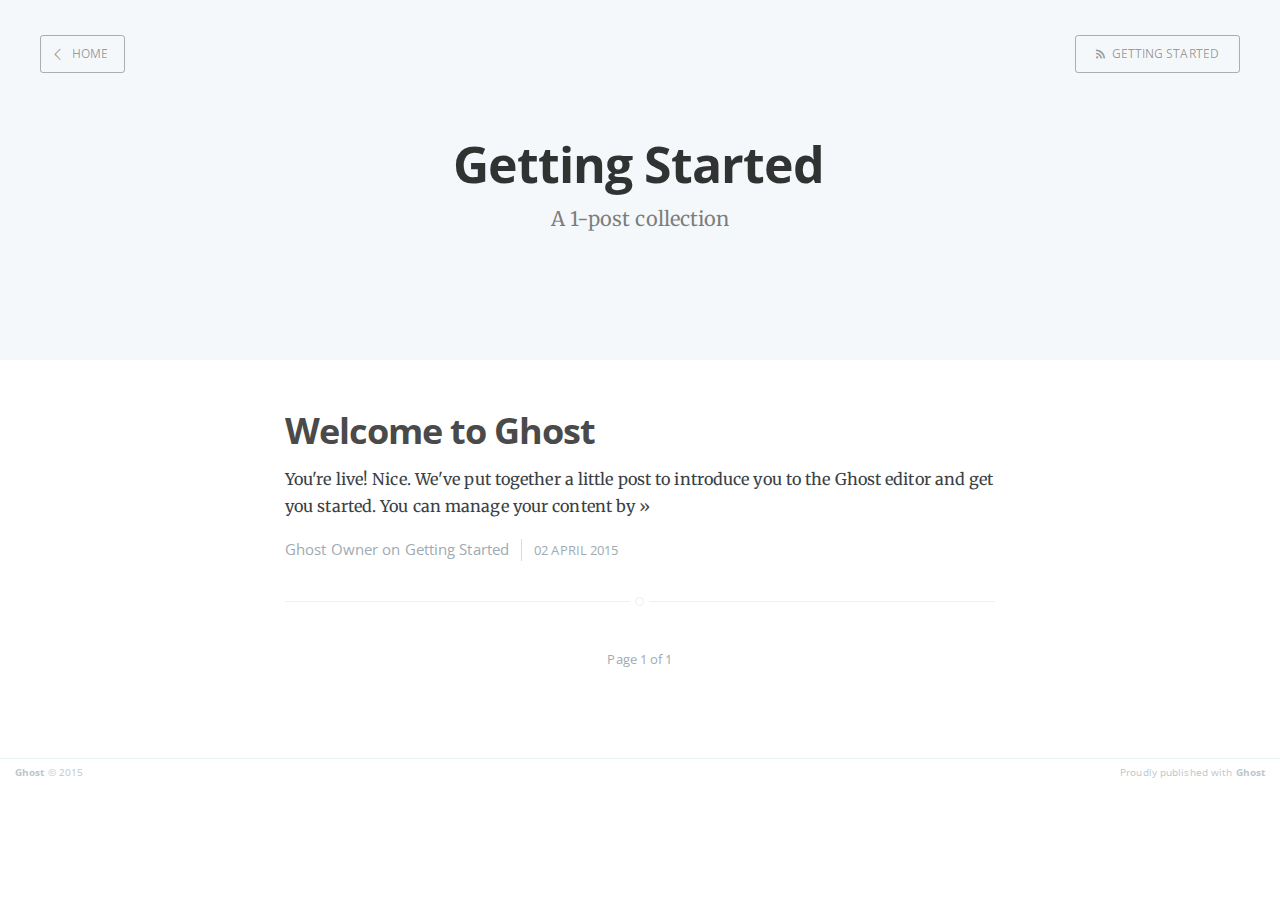
<file: tag/getting-started/index.html>
<head>
    <meta charset="utf-8">
    <meta http-equiv="X-UA-Compatible" content="IE=edge">

    <title>Getting Started - Ghost</title>
    <meta name="description" content="">

    <meta name="HandheldFriendly" content="True">
    <meta name="viewport" content="width=device-width, initial-scale=1.0">

    <link rel="shortcut icon" href="../../favicon.ico">

    <link rel="stylesheet" type="text/css" href="../../assets/css/screen.css?v=858a5f4b3d">
    <link rel="stylesheet" type="text/css" href="http://fonts.googleapis.com/css?family=Merriweather:300,700,700italic,300italic%7COpen+Sans:700,400">

    <link rel="canonical" href="index.html">
    <meta name="generator" content="Ghost 0.5">
    <link rel="alternate" type="application/rss+xml" title="Ghost" href="../../rss/index.html">
</head>
<body class="tag-template tag-getting-started">

    
<header class="main-header tag-head no-cover">
    <nav class="main-nav overlay clearfix">
        <a class="back-button icon-arrow-left" href="../../">Home</a>
        <a class="subscribe-button icon-feed" href="rss/index.rss">Getting Started</a>
    </nav>
    <div class="vertical">
        <div class="main-header-content inner">
            <h1 class="page-title">Getting Started</h1>
            <h2 class="page-description">
                    A 1-post collection
            </h2>
        </div>
    </div>
</header>

<main class="content" role="main">

    <div class="extra-pagination inner">
        <nav class="pagination" role="navigation">
        <span class="page-number">Page 1 of 1</span>
    </nav>
    </div>
    
    <article class="post tag-getting-started">
        <header class="post-header">
            <h2 class="post-title"><a href="../../welcome-to-ghost/">Welcome to Ghost</a></h2>
        </header>
        <section class="post-excerpt">
            <p>You're live! Nice. We've put together a little post to introduce you to the Ghost editor and get you started. You can manage your content by <a class="read-more" href="../../welcome-to-ghost/">»</a></p>
        </section>
        <footer class="post-meta">
            
            <a href="../../author/ghost-owner/">Ghost Owner</a>
             on <a href="index.html">Getting Started</a>
            <time class="post-date" datetime="2015-04-02">02 April 2015</time>
        </footer>
    </article>
    
    <nav class="pagination" role="navigation">
        <span class="page-number">Page 1 of 1</span>
    </nav>

</main>


    <footer class="site-footer clearfix">
        <section class="copyright"><a href="../../">Ghost</a> © 2015</section>
        <section class="poweredby">Proudly published with <a href="https://ghost.org">Ghost</a></section>
    </footer>

    <script src="../../public/jquery.js?v=858a5f4b3d"></script>

    <script type="text/javascript" src="../../assets/js/jquery.fitvids.js?v=858a5f4b3d"></script>
    <script type="text/javascript" src="../../assets/js/index.js?v=858a5f4b3d"></script>

</body>
</file>
<file: assets/css/style.css>
/* ==========================================================================
   Includes
   ========================================================================== */

@import url('http://fonts.googleapis.com/css?family=Fira+Sans:400,500,700|Cardo:400,400italic,700');
@import url('normalize.css');
@import url('icons.css');
@import url('highlight.css');

/* ==========================================================================
   Basics
   ========================================================================== */

@supports (flex-wrap: wrap) {
    body {
    	display: flex;
		flex-direction: column;
		min-height: 100vh;
    }
	#wrapper {
		flex: 1;
	}
}

html {
	font-size: 62.5%;
	overflow-x: hidden;
}

body {
	font: 400 2em / 1.5em 'Cardo', serif;
	color: #4d4d4d;
	text-rendering: optimizeLegibility;
	-webkit-font-smoothing: antialiased;
	-moz-osx-font-smoothing: grayscale;
	overflow-x: hidden;
}

::-moz-selection, ::selection {
    color: #222;
    background: #D6EDFF;
    text-shadow: none;
}
a {
	color: #212226;
	text-decoration: none;
	font-weight: 400;
	-webkit-transition: all ease-out 0.2s;
	transition: all ease-out 0.2s;
}
a:hover,
a:focus {
	color: #000;
}

h1, h2, h3, h4, h5, h6 {
	font-family: 'Fira Sans', sans-serif;
	text-rendering: optimizeLegibility;
	color: #000;
}

h1 {
	font-size: 2em;
	line-height: 1em;
	text-indent: -1px;
	margin: 2em 0 -0.5em;
}

h2 {
	font-size: 1.75em;
	line-height: 1.111em;
	text-indent: -1px;
	margin: 2.286em 0 -0.571em;
}

h3 {
	font-size: 1.5em;
	line-height: 1.333em;
	margin: 2em 0 -0.666em;
}

h4 {
	font-size: 1.25em;
	line-height: 1.2em;
	margin: 2.4em 0 -0.8em;
}

h1 a, h2 a, h3 a, h4 a, h5 a, h6 a {
	font-weight: inherit;
}

p, ul, ol {
    margin: 2em auto;
}

ul {
	list-style: none;
}
li {
	position: relative;
}
ul > li:before,
ol > li:before {
	position: absolute;
	width: 1.5em;
	margin-left: -2em;
	font-family: 'Fira Sans', sans-serif;
	font-size: 1em;
	font-weight: 500;
	line-height: 1.5em;
	text-align: right;
	color: #000;
}
ul > li:before {
	margin-top: 0.25em;
	content: '*';
}
ol {
	list-style-type: none;
	counter-reset: item;
}
ol > li:before {
	content: counter(item) ". " !important;
	counter-increment: item;
}

ol ol, ul ul, ul ol, ol ul {
	padding-left: 30px;
	margin: 15px 0;
}

hr {
    display: block;
    height: 1px;
    margin: 2em 0;
    padding: 0;
	background: #e5e4e1;
    border: 0;
}

blockquote {
    margin: 2em auto;
    padding: 1em;
    -moz-box-sizing: border-box;
    box-sizing: border-box;
    border-left: 0.25em solid #e5e4e1;
    font-style: italic;
    font-weight: 400;
    color: #807e79;
    background: #faf9f7;
}
blockquote p {
	margin: 1em auto;
}
blockquote p:first-child {
	margin-top: 0;
}
blockquote p:last-child {
	margin-bottom: 0;
}
em, i {
	font-style: italic;
	color: #262626;
}
strong, b {
	font-weight: 700;
	color: #262626;
}

small {
    font-size: 0.9em;
    color: #45484d;
}


dl {
    margin: 20px 0;
}
dl dt {
    float: left;
    width: 180px;
    overflow: hidden;
    clear: left;
    text-align: right;
    text-overflow: ellipsis;
    white-space: nowrap;
    font-weight: bold;
    margin-bottom: 10px;
}
dl dd {
    margin-left: 200px;
    margin-bottom: 12px;
}

mark {
    background-color: #ffc336;
}
code, tt {
	position: relative;
	margin: 0 0.333em;
	padding: 0.333em 0.666em;
	font-family: 'Inconsolata', monospace, sans-serif;
	font-size: 0.75em;
	white-space: pre;
	background: #faf9f7;
    border: 1px solid #ebe9e6;
	top: -2px;
}

pre {
	position: relative;
	margin: 2em auto;
	padding: 1em;
	overflow: hidden;
	font-family: 'Inconsolata', monospace, sans-serif;
	white-space: pre;
	background: #faf9f7;
    border: 1px solid #ebe9e6;
	-webkit-box-sizing: border-box;
	box-sizing: border-box;
}
pre .lines {
	position: absolute;
	width: 2.666em;
	height: 100%;
	left: 0;
	top: 0;
	padding: 1.333em 0;
	border-right: 1px solid #ebe9e6;
	font-size: 0.75em;
	line-height: 2em;
	text-align: right;
	-webkit-box-sizing: border-box;
	box-sizing: border-box;
	background: rgba(255,255,255,0.5);
}
pre .lines .line {
	display: block;
	padding-right: 0.333em;
    color: #807e79;
}

pre code, pre tt {
	position: static;
	top: auto;
	margin: -1.333em -1.333em -1.333em 1.333em;
	padding: 1.333em;
	overflow: scroll;
	font-size: 0.75em;
	line-height: 2em;
	white-space: pre;
	background: transparent;
	border: none;
	vertical-align: inherit;
}

kbd {
    display: inline-block;
    margin-bottom: 0.5em;
    padding: 1px 8px;
    border: #ccc 1px solid;
    color: #666;
    text-shadow: #fff 0 1px 0;
    font-size: 0.9em;
    font-weight: bold;
    background: #f4f4f4;
    border-radius: 4px;
    box-shadow: 0 1px 0 rgba(0, 0, 0, 0.2), 0 1px 0 0 #fff inset;
}

table {
	width: 100%;
	max-width: 100%;
	margin: 2em 0;
	background-color: transparent;
	border: 1px solid #e5e4e1;
}

table th,
table td {
    position: relative;
    padding: 0.5em;
    line-height: 0.95em;
    text-align: left;
    border: 1px solid #ebe9e6;
}
table th {
	font-family: 'Fira Sans', sans-serif;
	font-weight: 500;
	font-size: 0.75em;
	line-height: 1.25em;
	padding: 0.666em;
	color: #000;
}
table td:after {
	position: absolute;
	width: 100%;
	height: 100%;
	left: -1px;
	top: -1px;
	padding: 1px;
	z-index: -1;
	content: '';
	background: #faf9f7;
}


img {
	display: block;
	max-width: 100%;
	height: auto;
	margin: 2.5em auto;
}

.clear {
	clear: both;
}
.hidden {
	display: none;
}



@-webkit-keyframes fadein {
	0% {
	    opacity: .2;
	}
	100% {
		opacity: .9;
	}
}
@keyframes fadein {
	0% {
	    opacity: .2;
	}
	100% {
		opacity: .9;
	}
}

/* ==========================================================================
   Header
   ========================================================================== */

#blog-header {
	position: relative;
	z-index: 30;
	padding: 6em 0;
	text-align: center;
}
#blog-header:after {
	position: absolute;
	width: 32em;
	height: 1px;
	left: 50%;
	bottom: 0;
	margin-left: -16em;
	content: '';
	background: #e5e4e1;
}
#blog-header.has-cover {
	padding: 9em 0 10em;
	background: #000;
	overflow: hidden;
}
.has-cover {
	text-shadow: 0 1px 2px rgba(0,0,0,0.1);
}
.author-template #blog-header:after,
#blog-header.has-cover:after {
	display: none;
}

.paged #blog-header.has-cover,
.tag-template #blog-header {
	padding: 4em 0;	
}
.author-template #blog-header.has-cover {
	padding: 6em 0;
}
.blog-cover {
	position: absolute;
	width: 100%;
	height: 100%;
	left: 0;
	top: 0;
	z-index: 5;
	background: no-repeat scroll center center / cover #000;
	-webkit-animation: 0.5s ease-in forwards fadein;
	animation: 0.5s ease-in forwards fadein;
}
.blog-cover:after {
	position: absolute;
	width: 100%;
	height: 6em;
	left: 0;
	bottom: 0;
	z-index: 8;
	content: '';
	background: -webkit-linear-gradient(top,  rgba(0,0,0,0) 0%,rgba(0,0,0,0.5) 100%);
	background: linear-gradient(to bottom,  rgba(0,0,0,0) 0%,rgba(0,0,0,0.5) 100%);
}
.blog-logo {
	position: fixed;
	max-width: 2em;
	left: 0;
	top: 0;
	margin: 1em;
	z-index: 200;
}
.blog-logo img {
	display: block;
	margin: 0 auto;
}
.blog-name {
	position: relative;
	display: block;
	z-index: 10;
	margin: 0;
	padding: 0;
	font-family: 'Fira Sans', sans-serif;
	font-weight: 700;
	font-size: 2em;
	line-height: 1em;
	text-decoration: none;
}
.home-template .blog-name {
	font-size: 3em;
}
.has-cover .blog-name {
	color: #fff;
}
.blog-name a {
	text-decoration: none;
	font-weight: inherit;
	color: inherit;
}
.blog-description {
	position: relative;
	display: block;
	z-index: 10;
	margin: 0.25em 0;
	padding: 0;
	font-size: 1em;
	line-height: 1.5em;
}
.home-template .blog-description {
	font-size: 1.5em;
}
.has-cover .blog-description {
	color: #fff;
}

#wrapper {
	position: relative;
}

.inner {
	max-width: 32em;
	margin: 0 auto;
	padding: 0 2em;
}

/* ==========================================================================
   Navigation
   ========================================================================== */

#navigation {}
.nav-button {
	position: fixed;
	top: 0;
	margin: 1em;
	z-index: 200;
}	
.nav-button#home-button {
	left: 0;
}
.nav-button#menu-button {
	right: 0;
}
.nav-button a {
	display: block;
	height: 1.5em;
	margin-bottom: 1em;
	padding: 0.5em 1.25em;
	border: 1px solid #c2c7cc;
	font-family: 'Fira Sans', sans-serif;
	font-size: 0.75em;
	line-height: 1.666em;
	text-shadow: none;
	color: #8a9199;
	cursor: pointer;
	background: #fff;
	-webkit-transition: color, border ease 0.3s;
	transition: color, border ease 0.3s;
	-webkit-border-radius: 2em;
	border-radius: 2em;
}
.nav-button a:hover,
.nav-button a:focus {
	color: #f26a3d;
	border-color: #f26a3d;
}
.cover-active .nav-button a {
	color: #fff;
	border-color: rgba(255,255,255,0.5);
	background: transparent;
}
.cover-active .nav-button a:hover,
.cover-active .nav-button a:focus {
	color: #fff;
	border-color: #fff;
}
.nav-button a i {
	display: inline-block;
	color: inherit;
}
.nav-button a i:before {
	position: relative;
	width: auto;
	top: -2px;
	margin: auto;
	font-size: 0.625em;
	line-height: 1.6em;
}

/* ==========================================================================
   Menu
   ========================================================================== */

#menu {
	position: fixed;
	width: 100%;
	height: 0;
	top: 0;
	right: 0;
	background: #f26a3d;
	background: rgba(242,97,48,.95);
	z-index: 400;
	overflow: hidden;
	opacity: 0;
	font-family: 'Fira Sans', sans-serif;
	-webkit-transition: opacity ease .4s;
	transition: opacity ease .4s;
}
.menu-active #menu {
	height: 100%;
	opacity: 1;
}
#menu .close-button {
	position: absolute;
	width: 2em;
	height: 2em;
	top: 0;
	right: 0;
	margin: 1em;
	border: 1px solid #fff;
	color: transparent;
	cursor: pointer;
	-webkit-transition: all ease 0.3s;
	transition: all ease 0.3s;
	-webkit-border-radius: 2em;
	border-radius: 2em;
	-webkit-box-sizing: border-box;
	box-sizing: border-box;
}
#menu .close-button:hover,
#menu .close-button:focus {
	-webkit-transform: rotate(180deg);
	transform: rotate(180deg);
}
#menu .close-button:after,
#menu .close-button:before {
	position: absolute;
	width: 1em;
	height: 1px;
	left: 50%;
	top: 50%;
	margin-left: -0.5em;
	content: '';
	background: #fff;
}
#menu .close-button:after {
	-webkit-transform: rotate(45deg);
	transform: rotate(45deg);
}
#menu .close-button:before {
	-webkit-transform: rotate(-45deg);
	transform: rotate(-45deg);
}
#menu ul {
	position: relative;
	width: 50%;
	top: 50%;
	margin: auto;
	padding: 0;
	text-align: center;
	-webkit-transform: translateY(-100%) rotateX(-45deg);
	transform: translateY(-100%) rotateX(-45deg);
	-webkit-transition: all ease .8s;
	transition: all ease .8s;
}
.menu-active #menu ul {
	-webkit-transform: translateY(-50%) rotateX(0);
	transform: translateY(-50%) rotateX(0);
}
#menu li {
	position: relative;
	font-size: 1.5em;
	line-height: 0.666em;
}
#menu li:before {
	position: absolute;
	width: 50%;
	height: 1px;
	left: 25%;
	bottom: 0;
	margin: auto;
	content: '';
	background: rgba(255,255,255,0.5);
}
#menu li:last-child:before {
	display: none;
}
#menu li.active {}
#menu li a {
	display: inline-block;
	padding: 0.5em 1em;
	color: #fff;
	color: rgba(255,255,255,0.75);
	white-space: nowrap;
	text-overflow: ellipsis;
	font-weight: 400;
}
#menu li a:hover,
#menu li a:focus {
	color: #fff;
}
.menu-active #menu li a {
	padding: 1em;
}
#menu li a i {
	position: relative;
	top: -0.25em;
	font-size: 0.5em;
	color: inherit;
}
#menu li.active a {
	color: #fff;
	font-weight: 500;
}

/* ==========================================================================
   Reading Progress
   ========================================================================== */

.progress-container {
	position: fixed;
	width: 100%;
	height: 4px;
	left: 0;
	top: 0;
	z-index: 1000;
	background: transparent;
	-webkit-transition: opacity ease-out 1s;
	transition: opacity ease-out 1s;
}
.progress-container.ready {
	opacity: 0.2;
}
.progress-bar {
	display: block;
	width: 0;
	height: 1px;
	background: #f26a3d;
	box-shadow: 0 0 1px #f26a3d, 0 0 3px #f26a3d;
}

/* ==========================================================================
   Footer
   ========================================================================== */

#footer {
	position: relative;
	z-index: 20;
	font-family: 'Fira Sans', sans-serif;
	line-height: 1em;
	padding-bottom: 6em;
}
.credits {
	text-align: center;
	font-size: 0.625em;
	line-height: 1em;
	padding: 1.1em 0;
	overflow: auto;
	opacity: 0.5;
}
.credits a {
	color: inherit;
}
.credits span {
	display: block;
}
.credits-theme {
	float: left;
}
.credits-software {
	float: right;
}

/* ==========================================================================
   Index
   ========================================================================== */

#blog-author {
	position: relative;
	z-index: 40;
	margin: auto 6em;
}
#blog-author:after {
	position: absolute;
	width: 32em;
	height: 1px;
	left: 50%;
	bottom: 0;
	margin-left: -16em;
	content: '';
	background: #e5e4e1;
}
#blog-author .post-author {
	margin-top: -5em;
	padding-bottom: 3em;
	border: 0;
}
#blog-author .post-author-avatar {
	width: 20%;
	margin: 0 2.5%;
}
#blog-author.has-cover .post-author-avatar {
	-webkit-box-shadow: 0 2px 4px rgba(0,0,0,0.1);
	box-shadow: 0 2px 4px rgba(0,0,0,0.1);
}
#blog-author.has-cover .post-author-avatar img {
	border: 0.125em solid #fff;
}
#blog-author.has-cover .post-author-bio {}
#blog-author .post-author-name {
	padding: 0.333em 0 0;
	font-size: 2em;
	line-height: 1em;
}
#blog-author.has-cover .post-author-name {
	padding: 0.333em 0;
	font-weight: 500;
	letter-spacing: 0.025em;
	line-height: 1.333em;
	color: #fff;
}
#blog-author.has-cover .post-author-about {
	margin-top: 1.333em;
}


.container {
	position: relative;
}
.container .post {
	padding: 4em 0;
}
.container .post:after {
	position: absolute;
	width: 32em;
	height: 1px;
	left: 50%;
	bottom: 0;
	margin-left: -16em;
	content: '';
	background: #e5e4e1;
}
.container .post.featured .post-title:after {
	position: absolute;
	width: 1em;
	height: 1em;
	left: -1.75em;
	top: 0;
	margin-top: -0.25em;
	font-family: 'icons';
	font-size: 0.5em;
	font-style: normal;
	font-weight: normal;
	content: '\e800';
	color: inherit;
	text-align: center;
	color: #e5e4e1;
}

/* ==========================================================================
   Post
   ========================================================================== */
   
.post.page {
	padding-bottom: 4em;
}
.page-template #footer:after {
	position: absolute;
	width: 32em;
	height: 1px;
	left: 50%;
	top: 0;
	margin-left: -16em;
	content: '';
	background: #e5e4e1;
}

/* ==========================================================================
   Post
   ========================================================================== */

#post-header {
	position: relative;
	padding-top: 6em;
}
#post-header.has-cover {
	padding: 16em 0 2em;
	background: #000;
	overflow: hidden;
}
.post-cover {
	position: absolute;
	width: 100%;
	height: 100%;
	left: 0;
	top: 0;
	z-index: 5;
	background: no-repeat scroll center center / cover #000;
	-webkit-animation: 0.5s ease-in forwards fadein;
	animation: 0.5s ease-in forwards fadein;
}
.post-cover:after {
	position: absolute;
	width: 100%;
	height: 12em;
	left: 0;
	bottom: 0;
	z-index: 8;
	content: '';
	background: -webkit-linear-gradient(top,  rgba(0,0,0,0) 0%,rgba(0,0,0,0.5) 100%);
	background: linear-gradient(to bottom,  rgba(0,0,0,0) 0%,rgba(0,0,0,0.5) 100%);
}
.post {
	position: relative;
	padding-top: 2em;
	z-index: 10;
}
.post-title {
	position: relative;
	z-index: 10;
	margin: 0 0 0.5em;
	font-size: 2em;
	line-height: 1em;
	font-weight: 700;
	text-indent: -1px;
	color: #000;
}
.has-cover .post-title {
	color: #fff;
}
.post-title a {
	text-decoration: none;
	color: inherit;
	font-weight: inherit;
}
.post-meta {
	position: relative;
	z-index: 10;
	display: block;
	margin-bottom: 1.333em;
	font-family: 'Fira Sans', sans-serif;
	font-size: 0.75em;
	font-weight: 400;
	line-height: 1.333em;
	opacity: 0.5;
}
.has-cover .post-meta {
	color: #fff;
	opacity: 0.75;
}
.post-meta a {
	color: inherit;
	text-decoration: none;
	border-bottom: 1px solid transparent;
}
.post-meta a:hover,
.post-meta a:focus {
	border-color: rgba(0,0,0,0.5);
}
.post-excerpt p {
	margin: 0;
}
.post-content a {
	border-bottom: 1px solid #f26a3d;
}
.post-content a:hover,
.post-content a:focus {
	color: #f26a3d;
}
.post-content img,
.post-content .fluid-width-video-wrapper {
	max-width: none;
	width: 110%;
	margin-left: -5%;
}


/* ==========================================================================
   Post Info
   ========================================================================== */

.post-info {
	margin-top: 6em;
	overflow: hidden;
}
.post-share {
	max-width: 25%;
	float: right;
}
.post-share a {
	display: block;
	width: 2em;
	height: 2em;
	margin: 0.333em 0 0.333em 0.666em;
	padding: 0;
	float: left;
	font-size: 0.75em;
	line-height: 2em;
	text-align: center;
	text-decoration: none;
	color: #fff;
	-webkit-border-radius: 2px;
	border-radius: 2px;
	-webkit-transition: all ease 0.3s;
	transition: all ease 0.3s;
}
.post-share a:hover,
.post-share a:focus {
	background-color: #333;
}
.post-share a i {
	color: inherit;
}
.post-share a i:before {
	width: auto;
	height: auto;
}
.post-share .twitter {
	background-color: #3ea9dd;
}
.post-share .facebook {
	background-color: #3c5a98;
}
.post-share .googleplus {
	background-color: #d14836;
}
.post-tags {
	max-width: 75%;
	float: left;
	font-family: 'Fira Sans', sans-serif;
}
.post-tags a {
	display: inline-block;
	margin: 0 0.333em 0.666em 0;
	padding: 0.575em 1em;
	background: #fff;
	border: 1px solid #f26a3d;
	font-size: 0.75em;
	font-weight: 500;
	line-height: 1.333em;
	text-align: center;
	text-decoration: none;
	color: #f26a3d;
	-webkit-border-radius: 2em;
	border-radius: 2em;
	-webkit-transition: all ease 0.3s;
	transition: all ease 0.3s;
	-webkit-box-sizing: border-box;
	box-sizing: border-box;
}
.post-tags a:hover,
.post-tags a:focus {
	background: #f26a3d;
	color: #fff;
}
.post-author {
	position: relative;
	margin: 2em 0 0;
	padding: 2em 0;
	z-index: 10;
	border-top: 1px solid #e5e4e1;
	border-bottom: 1px solid #e5e4e1;
	clear: both;
}
.post-author-avatar {
	position: relative;
	float: left;
	width: 15%;
	margin: -0.5em 0 0 5%;
	overflow: hidden;
	background: #fff;
	-webkit-border-radius: 10em;
	border-radius: 10em;
	-webkit-box-sizing: border-box;
	box-sizing: border-box;
}
.post-author-avatar img {
	width: 100%;
	margin: auto;
	-webkit-border-radius: 10em;
	border-radius: 10em;
	-webkit-box-sizing: border-box;
	box-sizing: border-box;
}
.post-author-bio {
	padding-left: 25%;
	font-family: 'Fira Sans', sans-serif;
    font-size: 0.75em;
    line-height: 1.333em;
}
.post-author-name {
	margin: 0;
	padding: 0;
    font-size: 1.333em;
    line-height: 1em;
    text-indent: inherit;
}
.post-author-about {
	margin: 0.666em 0;
}
.post-author-bio span {
	position: relative;
	display: inline-block;
	margin-top: 1.333em;
	margin-right: 1.333em;
	font-weight: 400;
	color: #8a9199;
}
.post-author-bio span {
	color: inherit;
}
.post-author-bio a {
	color: inherit;
	text-decoration: none;
	font-weight: inherit;
	border-bottom: 1px solid transparent;
}

/* ==========================================================================
   Post Comments
   ========================================================================== */

.post-comments {
	position: relative;
	padding: 2em 0;
	text-align: center;
	-webkit-box-sizing: border-box;
	box-sizing: border-box;
}
.post-comments:after {
	position: absolute;
	width: 32em;
	height: 1px;
	left: 50%;
	bottom: 0;
	margin-left: -16em;
	content: '';
	background: #e5e4e1;
}
.post-comments.activated {
	margin: -1px 0 0;
	padding: 1em;
	background: #f2f2f2;
	border: 1px solid #e5e4e1;
}
.post-comments.activated:after {
	display: none;
}
.post-comments-activate {
	display: inline-block;
	margin: 0;
	padding: 0.5em 1.25em;
	border: 1px solid #c2c7cc;
	font-family: 'Fira Sans', sans-serif;
	font-size: 0.75em;
	line-height: 1.333em;
	color: #8a9199;
	text-align: center;
	cursor: pointer;
	-webkit-transition: all ease 0.3s;
	transition: all ease 0.3s;
	-webkit-border-radius: 2em;
	border-radius: 2em;
}
.post-comments-activate:hover,
.post-comments-activate:focus {
	color: #f26a3d;
	border-color: #f26a3d;
}
.activated .post-comments-activate {
	display: none;
}

/* ==========================================================================
   Pagination
   ========================================================================== */


.pagination {
	position: relative;
	height: 2em;
	margin: 0;
	padding: 2em 0;
	font-family: 'Fira Sans', sans-serif;
}
.pagination:after {
	position: absolute;
	width: 32em;
	height: 1px;
	left: 50%;
	bottom: 0;
	margin-left: -16em;
	content: '';
	background: #e5e4e1;
}
.pagination a {
	position: relative;
	display: block;
	height: 1.333em;
	margin: -1px 0;
	padding: 0.666em 1em;
	z-index: 100;
	border: 1px solid #c2c7cc;
	font-size: 0.75em;
	line-height: 1.5em;
	text-align: center;
	text-decoration: none;
	color: #8a9199;
	transition: all ease 0.3s;
	-webkit-transition: all ease 0.3s;
	border-radius: 2em;
	-webkit-border-radius: 2em;
}
.pagination .pagination-prev {
	float: right;
	padding-left: 1.333em;
}
.pagination .pagination-next {
	float: left;
	padding-right: 1.333em;
}
.pagination a:hover,
.pagination a:focus {
	color: #f26a3d;
	border-color: #f26a3d;
}
.pagination .pagination-label {
	position: relative;
	display: inline-block;
	height: 1em;
	line-height: 1em;
}
.pagination a i {
	position: relative;
	width: auto;
	top: -1px;
	margin: auto;
	color: inherit;
	font-size: 0.75em;
	line-height: 1.333em;
}
.pagination .pagination-info {
	position: absolute;
	width: 100%;
	height: 2.666em;
	left: 0;
	z-index: 50;
	display: block;
	font-size: 0.75em;
	line-height: 2.666em;
	text-align: center;
}

.extra-pagination {
	display: none;
}
.extra-pagination .pagination:after {
	top: auto;
	bottom: 0;
}
.archive-template .extra-pagination {
	display: block;
}

/* ==========================================================================
   Media Queries - Smaller than 960px
   ========================================================================== */

@media only screen and (max-width: 960px) {
	.blog-logo,
	.nav-button {
		position: absolute;
	}
	#blog-author {
		margin: auto;
	}
}

/* ==========================================================================
   Media Queries - Smaller than 640px
   ========================================================================== */

@media only screen and (max-width: 640px) {
	html {
	    font-size: 50%;
	}
	.post-share,
	.post-tags {
		max-width: none;
		float: none;
		margin: 0 0 2em;
	}
	.post-share a {
		margin-left: 0;
		margin-right: 0.666em;
	}
}

/* ==========================================================================
   Media Queries - Smaller than 480px
   ========================================================================== */


@media only screen and (max-width: 480px) {
	.inner {
		padding: 0 16px;
	}
	.post-template #main-header {
		padding: 16px 0;
	}
	#main-nav a {
		margin: 16px;
	}
	#menu ul {
		width: 75%;
	}
	.post-author-avatar {
		margin: -0.25em 0 0 0.5em;
	}
	.container .post.featured .post-title:after {
		left: 0;
		top: -1.75em;
	}
	.post-content img,
	.post-content .fluid-width-video-wrapper {
		width: 100%;
		margin-left: auto;
	}
}

/* ==========================================================================
   Media Queries - Smaller than 320px
   ========================================================================== */


@media only screen and (max-width: 320px) {
	.pagination .pagination-label {
		display: none;
	}
}
</file>
<file: assets/css/screen.css>
/* ==========================================================================
   Table of Contents
   ========================================================================== */

/*

    0.  Normalize
    1.  Icons
    2.  General
    3.  Utilities
    4.  General
    5.  Single Post
    6.  Tag Archive
    7.  Third Party Elements
    8.  Pagination
    9.  Footer
    10. Media Queries (Tablet)
    11. Media Queries (Mobile)
    12. Animations

*/

/* ==========================================================================
   0. Normalize.css v2.1.3 | MIT License | git.io/normalize | (minified)
   ========================================================================== */

article, aside, details,
figcaption, figure,
footer, header, hgroup,
main, nav, section,
summary { display: block; }
audio, canvas, video { display: inline-block; }
audio:not([controls]) { display: none; height: 0; }
[hidden], template { display: none; }
html {
   font-family: sans-serif;
   -ms-text-size-adjust: 100%;
   -webkit-text-size-adjust: 100%;
}
body { margin: 0; }
a { background: transparent; }
a:focus { outline: thin dotted; }
a:active, a:hover { outline: 0; }
h1 { font-size: 2em; margin: 0.67em 0; }
abbr[title] { border-bottom: 1px dotted; }
b, strong { font-weight: 700; }
dfn { font-style: italic; }
hr {
   -moz-box-sizing: content-box;
   box-sizing: content-box;
   height: 0;
}
mark { background: #FF0; color: #000; }
code, kbd, pre,
samp { font-family: monospace, serif; font-size: 1em; }
pre { white-space: pre-wrap; }
q { quotes: "\201C" "\201D" "\2018" "\2019"; }
small { font-size: 80%; }
sub, sup {
   font-size: 75%;
   line-height: 0;
   position: relative;
   vertical-align: baseline;
}
sup { top: -0.5em; }
sub { bottom: -0.25em; }
img { border: 0; }
svg:not(:root) { overflow: hidden; }
figure { margin: 0; }
fieldset {
   border: 1px solid #c0c0c0;
   margin: 0 2px;
   padding: 0.35em 0.625em 0.75em;
}
legend { border: 0; padding: 0; }
button, input, select,
textarea { font-family: inherit; font-size: 100%; margin: 0; }
button, input { line-height: normal; }
button, select { text-transform: none; }
button, html input[type="button"],
input[type="reset"], input[type="submit"] {
   -webkit-appearance: button;
   cursor: pointer;
}
button[disabled], html input[disabled] { cursor: default; }
input[type="checkbox"],
input[type="radio"] { box-sizing: border-box; padding: 0; }
input[type="search"] {
   -webkit-appearance: textfield;
   -moz-box-sizing: content-box;
   -webkit-box-sizing: content-box;
   box-sizing: content-box;
}
input[type="search"]::-webkit-search-cancel-button,
input[type="search"]::-webkit-search-decoration { -webkit-appearance: none; }
button::-moz-focus-inner,
input::-moz-focus-inner { border: 0; padding: 0; }
textarea { overflow: auto; vertical-align: top; }
table { border-collapse: collapse; border-spacing: 0; }


/* ==========================================================================
   1. Icons - Sets up the icon font and respective classes
   ========================================================================== */

/* Import the font file with the icons in it */
@font-face {
    font-family: "casper-icons";
    src:url("../fonts/casper-icons.eot");
    src:url("../fonts/casper-icons.eot?") format("embedded-opentype"),
        url("../fonts/casper-icons.woff") format("woff"),
        url("../fonts/casper-icons.ttf") format("truetype"),
        url("../fonts/casper-icons.svg") format("svg");
    font-weight: normal;
    font-style: normal;
}

/* Apply these base styles to all icons */
[class^="icon-"]:before, [class*=" icon-"]:before {
    font-family: "casper-icons", "Open Sans", sans-serif;
    speak: none;
    font-style: normal;
    font-weight: normal;
    font-variant: normal;
    text-transform: none;
    line-height: 1;
    text-decoration: none !important;
    -webkit-font-smoothing: antialiased;
    -moz-osx-font-smoothing: grayscale;
}

/* Each icon is created by inserting the correct character into the
   content of the :before pseudo element. Like a boss. */
.icon-ghost:before {
    content: "\f600";
}
.icon-feed:before {
    content: "\f601";
}
.icon-twitter:before {
    content: "\f602";
    font-size: 1.1em;
}
.icon-google-plus:before {
    content: "\f603";
}
.icon-facebook:before {
    content: "\f604";
}
.icon-arrow-left:before {
    content: "\f605";
}
.icon-stats:before {
    content: "\f606";
}
.icon-location:before {
    content: "\f607";
    margin-left: -3px; /* Tracking fix */
}
.icon-link:before {
    content: "\f608";
}


/* ==========================================================================
   2. General - Setting up some base styles
   ========================================================================== */

html {
    height: 100%;
    max-height: 100%;
    font-size: 62.5%;
    -webkit-tap-highlight-color: rgba(0, 0, 0, 0);
}

body {
    height: 100%;
    max-height: 100%;
    font-family: "Merriweather", serif;
    letter-spacing: 0.01rem;
    font-size: 1.8rem;
    line-height: 1.75em;
    color: #3A4145;
    -webkit-font-feature-settings: 'kern' 1;
    -moz-font-feature-settings: 'kern' 1;
    -o-font-feature-settings: 'kern' 1;
}

::-moz-selection {
    background: #D6EDFF;
}

::selection {
    background: #D6EDFF;
}

h1, h2, h3,
h4, h5, h6 {
    -webkit-font-feature-settings: 'dlig' 1, 'liga' 1, 'lnum' 1, 'kern' 1;
    -moz-font-feature-settings: 'dlig' 1, 'liga' 1, 'lnum' 1, 'kern' 1;
    -o-font-feature-settings: 'dlig' 1, 'liga' 1, 'lnum' 1, 'kern' 1;
    color: #2E2E2E;
    line-height: 1.15em;
    margin: 0 0 0.4em 0;
    font-family: "Open Sans", sans-serif;
}

h1 {
    font-size: 5rem;
    letter-spacing: -2px;
    text-indent: -3px;
}

h2 {
    font-size: 3.6rem;
    letter-spacing: -1px;
}

h3 {
    font-size: 3rem;
}

h4 {
    font-size: 2.5rem;
}

h5 {
    font-size: 2rem;
}

h6 {
    font-size: 2rem;
}

a {
    color: #4A4A4A;
    transition: color ease 0.3s;
}

a:hover {
    color: #111;
}

p, ul, ol, dl {
    -webkit-font-feature-settings: 'liga' 1, 'onum' 1, 'kern' 1;
    -moz-font-feature-settings: 'liga' 1, 'onum' 1, 'kern' 1;
    -o-font-feature-settings: 'liga' 1, 'onum' 1, 'kern' 1;
    margin: 0 0 1.75em 0;
}

ol, ul {
    padding-left: 3rem;
}

ol ol, ul ul,
ul ol, ol ul {
    margin: 0 0 0.4em 0;
    padding-left: 2em;
}

dl dt {
    float: left;
    width: 180px;
    overflow: hidden;
    clear: left;
    text-align: right;
    text-overflow: ellipsis;
    white-space: nowrap;
    font-weight: 700;
    margin-bottom: 1em;
}

dl dd {
    margin-left: 200px;
    margin-bottom: 1em
}

li {
    margin: 0.4em 0;
}

li li {
    margin: 0;
}

hr {
    display: block;
    height: 1px;
    border: 0;
    border-top: #EFEFEF 1px solid;
    margin: 3.2em 0;
    padding: 0;
}

blockquote {
    -moz-box-sizing: border-box;
    box-sizing: border-box;
    margin: 1.75em 0 1.75em -2.2em;
    padding: 0 0 0 1.75em;
    border-left: #4A4A4A 0.4em solid;
}

blockquote p {
    margin: 0.8em 0;
    font-style: italic;
}

blockquote small {
    display: inline-block;
    margin: 0.8em 0 0.8em 1.5em;
    font-size: 0.9em;
    color: #CCC;
}

blockquote small:before { content: "\2014 \00A0"; }

blockquote cite {
    font-weight: 700;
}

blockquote cite a { font-weight: normal; }

mark {
    background-color: #FFC336;
}

code, tt {
    padding: 1px 3px;
    font-family: Inconsolata, monospace, sans-serif;
    font-size: 0.85em;
    white-space: pre-wrap;
    border: #E3EDF3 1px solid;
    background: #F7FAFB;
    border-radius: 2px;
}

pre {
    -moz-box-sizing: border-box;
    box-sizing: border-box;
    margin: 0 0 1.75em 0;
    border: #E3EDF3 1px solid;
    width: 100%;
    padding: 10px;
    font-family: Inconsolata, monospace, sans-serif;
    font-size: 0.9em;
    white-space: pre;
    overflow: auto;
    background: #F7FAFB;
    border-radius: 3px;
}

pre code, tt {
    font-size: inherit;
    white-space: -moz-pre-wrap;
    white-space: pre-wrap;
    background: transparent;
    border: none;
    padding: 0;
}

kbd {
    display: inline-block;
    margin-bottom: 0.4em;
    padding: 1px 8px;
    border: #CCC 1px solid;
    color: #666;
    text-shadow: #FFF 0 1px 0;
    font-size: 0.9em;
    font-weight: 700;
    background: #F4F4F4;
    border-radius: 4px;
    box-shadow:
        0 1px 0 rgba(0, 0, 0, 0.2),
        0 1px 0 0 #fff inset;
}

table {
    -moz-box-sizing: border-box;
    box-sizing: border-box;
    margin: 1.75em 0;
    width: 100%;
    max-width: 100%;
    background-color: transparent;
}

table th,
table td {
    padding: 8px;
    line-height: 20px;
    text-align: left;
    vertical-align: top;
    border-top: #EFEFEF 1px solid;
}

table th { color: #000; }

table caption + thead tr:first-child th,
table caption + thead tr:first-child td,
table colgroup + thead tr:first-child th,
table colgroup + thead tr:first-child td,
table thead:first-child tr:first-child th,
table thead:first-child tr:first-child td {
    border-top: 0;
}

table tbody + tbody { border-top: #EFEFEF 2px solid; }

table table table { background-color: #FFF; }

table tbody > tr:nth-child(odd) > td,
table tbody > tr:nth-child(odd) > th {
    background-color: #F6F6F6;
}

table.plain tbody > tr:nth-child(odd) > td,
table.plain tbody > tr:nth-child(odd) > th {
   background: transparent;
}

iframe, .fluid-width-video-wrapper {
    display: block;
    margin: 1.75em 0;
}

/* When a video is inside the fitvids wrapper, drop the
margin on the iframe, cause it breaks stuff. */
.fluid-width-video-wrapper iframe {
    margin: 0;
}


/* ==========================================================================
   3. Utilities - These things get used a lot
   ========================================================================== */

/* Clears shit */
.clearfix:before,
.clearfix:after {
    content: " ";
    display: table;
}
.clearfix:after { clear: both; }
.clearfix { *zoom: 1; }

/* Hides shit */
.hidden {
    text-indent: -9999px;
    visibility: hidden;
    display: none;
}

/* Creates a responsive wrapper that makes our content scale nicely */
.inner {
    position: relative;
    width: 80%;
    max-width: 710px;
    margin: 0 auto;
}

/* Centres vertically yo. (IE8+) */
.vertical {
    display: table-cell;
    vertical-align: middle;
}


/* ==========================================================================
   4. General - The main styles for the the theme
   ========================================================================== */

/* Big cover image on the home page */
.main-header {
    position: relative;
    display: table;
    width: 100%;
    height: 100%;
    margin-bottom: 5rem;
    text-align: center;
    background: #222 no-repeat center center;
    background-size: cover;
    overflow: hidden;
}

.main-header .inner {
    width: 80%;
}

.main-nav {
    position: relative;
    padding: 35px 40px;
    margin: 0 0 30px 0;
}

.main-nav a {
    text-decoration: none;
    font-family: 'Open Sans', sans-serif;
}

/* Create a bouncing scroll-down arrow on homepage with cover image */
.scroll-down {
    display: block;
    position: absolute;
    z-index: 100;
    bottom: 45px;
    left: 50%;
    margin-left: -16px;
    width: 34px;
    height: 34px;
    font-size: 34px;
    text-align: center;
    text-decoration: none;
    color: rgba(255,255,255,0.7);
    -webkit-transform: rotate(-90deg);
    transform: rotate(-90deg);
    -webkit-animation: bounce 4s 2s infinite;
    animation: bounce 4s 2s infinite;
}

/* Stop it bouncing and increase contrast when hovered */
.scroll-down:hover {
    color: #fff;
    -webkit-animation: none;
    animation: none;
}

/* Put a semi-opaque radial gradient behind the icon to make it more visible
   on photos which happen to have a light background. */
.home-template .main-header:after {
    display: block;
    content: " ";
    width: 150px;
    height: 130px;
    border-radius: 100%;
    position: absolute;
    bottom: 0;
    left: 50%;
    margin-left: -75px;
    background: -moz-radial-gradient(center, ellipse cover,  rgba(0,0,0,0.15) 0%, rgba(0,0,0,0) 70%, rgba(0,0,0,0) 100%);
    background: -webkit-gradient(radial, center center, 0px, center center, 100%, color-stop(0%,rgba(0,0,0,0.15)), color-stop(70%,rgba(0,0,0,0)), color-stop(100%,rgba(0,0,0,0)));
    background: -webkit-radial-gradient(center, ellipse cover,  rgba(0,0,0,0.15) 0%,rgba(0,0,0,0) 70%,rgba(0,0,0,0) 100%);
    background: radial-gradient(ellipse at center,  rgba(0,0,0,0.15) 0%,rgba(0,0,0,0) 70%,rgba(0,0,0,0) 100%);
}

/* Hide when there's no cover image or on page2+ */
.no-cover .scroll-down,
.no-cover.main-header:after,
.archive-template .scroll-down,
.archive-template .main-header:after {
    display: none
}

/* Appears in the top right corner of your home page */
.blog-logo {
    display: block;
    float: left;
    background: none !important;
    border: none !important;
}

.blog-logo img {
    -webkit-box-sizing: border-box;
    -moz-box-sizing: border-box;
    box-sizing: border-box;
    display: block;
    height: 38px;
    padding: 1px 0 5px 0;
    width: auto;
}

.back-button {
    -webkit-box-sizing: border-box;
    -moz-box-sizing: border-box;
    box-sizing: border-box;
    display: inline-block;
    float: left;
    height: 38px;
    padding: 0 15px 0 10px;
    border: transparent 1px solid;
    color: #9EABB3;
    text-align: center;
    font-size: 12px;
    text-transform: uppercase;
    line-height: 35px;
    border-radius: 3px;
    background: rgba(0,0,0,0.1);
    transition: all ease 0.3s;
}
.back-button:before {
    position: relative;
    bottom: -2px;
    font-size: 13px;
    line-height: 0;
    margin-right: 8px;
}

.subscribe-button {
    -webkit-box-sizing: border-box;
    -moz-box-sizing: border-box;
    box-sizing: border-box;
    display: inline-block;
    float: right;
    height: 38px;
    padding: 0 20px;
    border: transparent 1px solid;
    color: #9EABB3;
    text-align: center;
    font-size: 12px;
    text-transform: uppercase;
    line-height: 35px;
    white-space: nowrap;
    border-radius: 3px;
    background: rgba(0,0,0,0.1);
    transition: all ease 0.3s;
}
.subscribe-button:before {
    font-size: 9px;
    margin-right: 6px;
}

/* Special styles when overlaid on an image*/
.main-nav.overlay {
    position: absolute;
    top: 0;
    left: 0;
    right: 0;
    height: 70px;
    border: none;
    background: -moz-linear-gradient(top, rgba(0,0,0,0.2) 0%, rgba(0,0,0,0) 100%);
    background: -webkit-gradient(linear, left top, left bottom, color-stop(0%,rgba(0,0,0,0.2)), color-stop(100%,rgba(0,0,0,0)));
    background: -webkit-linear-gradient(top, rgba(0,0,0,0.2) 0%,rgba(0,0,0,0) 100%);
    background: linear-gradient(to bottom, rgba(0,0,0,0.2) 0%,rgba(0,0,0,0) 100%);
}
.no-cover .main-nav.overlay,
.no-cover .back-button,
.no-cover .subscribe-button {
    background: none;
}

.main-nav.overlay a {
    color: #fff;
}

.main-nav.overlay .back-button,
.main-nav.overlay .subscribe-button {
    border-color: rgba(255,255,255,0.6);
}

.main-nav.overlay a:hover {
    color: #222;
    border-color: #fff;
    background: #fff;
    transition: all 0.1s ease;
}

/* Add a border to the buttons on hover */
.back-button:hover,
.subscribe-button:hover {
    border-color: #bfc8cd;
    color: #9EABB3;
}

/* The details of your blog. Defined in ghost/settings/ */
.page-title {
    margin: 10px 0 10px 0;
    font-size: 5rem;
    letter-spacing: -1px;
    font-weight: 700;
    font-family: "Open Sans", sans-serif;
    color: #fff;
}

.page-description {
    margin: 0;
    font-size: 2rem;
    line-height: 1.5em;
    font-weight: 400;
    font-family: "Merriweather", serif;
    letter-spacing: 0.01rem;
    color: rgba(255,255,255,0.8);
}

.no-cover.main-header {
    min-height: 160px;
    max-height: 40%;
    background: #f5f8fa;
}

.no-cover .page-title {
    color: rgba(0,0,0,0.8);
}

.no-cover .page-description {
    color: rgba(0,0,0,0.5);
}

.no-cover .main-nav.overlay .back-button,
.no-cover .main-nav.overlay .subscribe-button {
    color: rgba(0,0,0,0.4);
    border-color: rgba(0,0,0,0.3);
}

/* Add subtle load-in animation for content on the home page */
.home-template .page-title {
    -webkit-animation: fade-in-down 0.6s;
    animation: fade-in-down 0.6s;
    -webkit-animation-delay: 0.2s;
    animation-delay: 0.2s;
}
.home-template .page-description {
    -webkit-animation: fade-in-down 0.9s;
    animation: fade-in-down 0.9s;
    -webkit-animation-delay: 0.1s;
    animation-delay: 0.1s;
}

/* Every post, on every page, gets this style on its <article> tag */
.post {
    position: relative;
    width: 80%;
    max-width: 710px;
    margin: 4rem auto;
    padding-bottom: 4rem;
    border-bottom: #EBF2F6 1px solid;
    word-break: break-word;
    hyphens: auto;
}

/* Add a little circle in the middle of the border-bottom on our .post
   just for the lolz and stylepoints. */
.post:after {
    display: block;
    content: "";
    width: 7px;
    height: 7px;
    border: #E7EEF2 1px solid;
    position: absolute;
    bottom: -5px;
    left: 50%;
    margin-left: -5px;
    background: #FFF;
    -webkit-border-radius: 100%;
    -moz-border-radius: 100%;
    border-radius: 100%;
    box-shadow: #FFF 0 0 0 5px;
}

body:not(.post-template) .post-title {
    font-size: 3.6rem;
}

.post-title a {
    text-decoration: none;
}

.post-excerpt p {
    margin: 0;
    font-size: 0.9em;
    line-height: 1.7em;
}

.read-more {
    text-decoration: none;
}

.post-meta {
    display: block;
    margin: 1.75rem 0 0 0;
    font-family: "Open Sans", sans-serif;
    font-size: 1.5rem;
    line-height: 2.2rem;
    color: #9EABB3;
}

.author-thumb {
    width: 24px;
    height: 24px;
    float: left;
    margin-right: 9px;
    border-radius: 100%;
}

.post-meta a {
    color: #9EABB3;
    text-decoration: none;
}

.post-meta a:hover {
    text-decoration: underline;
}

.user-meta {
    position: relative;
    padding: 0.3rem 40px 0 100px;
    min-height: 77px;
}

.post-date {
    display: inline-block;
    margin-left: 8px;
    padding-left: 12px;
    border-left: #d5dbde 1px solid;
    text-transform: uppercase;
    font-size: 1.3rem;
    white-space: nowrap;
}

.user-image {
    position: absolute;
    top: 0;
    left: 0;
}

.user-name {
    display: block;
    font-weight: 700;
}

.user-bio {
    display: block;
    max-width: 440px;
    font-size: 1.4rem;
    line-height: 1.5em;
}

.publish-meta {
    position: absolute;
    top: 0;
    right: 0;
    padding: 4.3rem 0 4rem 0;
    text-align: right;
}

.publish-heading {
    display: block;
    font-weight: 700;
}

.publish-date {
    display: block;
    font-size: 1.4rem;
    line-height: 1.5em;
}


/* ==========================================================================
   5. Single Post - When you click on an individual post
   ========================================================================== */

.post-template .post-header {
   margin-bottom: 3.4rem;
}

.post-template .post-title {
    margin-bottom: 0;
}

.post-template .post-meta {
    margin: 0;
}

.post-template .post-date {
    padding: 0;
    margin: 0;
    border: none;
}

/* Stop .full-img from creating horizontal scroll - slight hack due to
   imperfections with browser width % calculations and rounding */
.post-template .content {
    overflow: hidden;
}

/* Tweak the .post wrapper style */
.post-template .post {
    margin-top: 0;
    border-bottom: none;
    padding-bottom: 0;
}

/* Kill that stylish little circle that was on the border, too */
.post-template .post:after {
    display: none;
}

/* Keep images centred and within the bounds of the post-width */
.post-content img {
    display: block;
    max-width: 100%;
    height: auto;
    margin: 0 auto;
    padding: 0.6em 0;
}

/* Break out larger images to be wider than the main text column
   the class is applied with jQuery */
.post-content .full-img {
    width: 126%;
    max-width: none;
    margin: 0 -13%;
}

/* The author credit area after the post */
.post-footer {
    position: relative;
    margin: 6rem 0 0 0;
    padding: 6rem 0 0 0;
    border-top: #EBF2F6 1px solid;
}

.post-footer h4 {
    font-size: 1.8rem;
    margin: 0;
}

.post-footer p {
    margin: 1rem 0;
    font-size: 1.4rem;
    line-height: 1.75em;
}

/* list of author links - location / url */
.author-meta {
    padding: 0;
    margin: 0;
    list-style: none;
    font-size: 1.4rem;
    line-height: 1;
    font-style: italic;
    color: #9EABB3;
}

.author-meta a {
    color: #9EABB3;
}
.author-meta a:hover {
    color: #111;
}

/* Create some space to the right for the share links */
.post-footer .author {
    margin-right: 180px;
}

.post-footer h4 a {
    color: #2e2e2e;
    text-decoration: none;
}

.post-footer h4 a:hover {
    text-decoration: underline;
}

/* Drop the share links in the space to the right.
   Doing it like this means it's easier for the author bio
   to be flexible at smaller screen sizes while the share
   links remain at a fixed width the whole time */
.post-footer .share {
    position: absolute;
    top: 6rem;
    right: 0;
    width: 140px;
}

.post-footer .share a {
    font-size: 1.8rem;
    display: inline-block;
    margin: 1rem 1.6rem 1.6rem 0;
    color: #BBC7CC;
    text-decoration: none;
}

.post-footer .share a:hover {
    color: #50585D;
}

/* The subscribe icon on the footer */
.subscribe {
    width: 28px;
    height: 28px;
    position: absolute;
    top: -14px;
    left: 50%;
    margin-left: -15px;
    border: #EBF2F6 1px solid;
    text-align: center;
    line-height: 2.4rem;
    border-radius: 50px;
    background: #FFF;
    transition: box-shadow 0.5s;
}

/* The RSS icon, inserted via icon font */
.subscribe:before {
    color: #D2DEE3;
    font-size: 10px;
    position: absolute;
    top: 2px;
    left: 9px;
    font-weight: 700;
    transition: color 0.5s ease;
}

/* Add a box shadow to on hover */
.subscribe:hover {
    box-shadow: rgba(0,0,0,0.05) 0 0 0 3px;
    transition: box-shadow 0.25s;
}

.subscribe:hover:before {
    color: #50585D;
}

/* CSS tooltip saying "Subscribe!" - initially hidden */
.tooltip {
    opacity: 0;
    display: block;
    width: 53px;
    padding: 4px 8px 5px 8px;
    position:absolute;
    top: -23px;
    left: -21px;
    color: rgba(255,255,255,0.9);
    font-size: 1.1rem;
    line-height: 1em;
    text-align: center;
    background: #50585D;
    border-radius: 20px;
    box-shadow: 0 1px 4px rgba(0,0,0,0.1);
    transition: opacity 0.3s ease, top 0.3s ease;
}

/* The little chiclet arrow under the tooltip, pointing down */
.tooltip:after {
    content: " ";
    border-width: 5px 5px 0 5px;
    border-style: solid;
    border-color: #50585D transparent;
    display: block;
    position: absolute;
    bottom: -4px;
    left: 50%;
    margin-left: -5px;
    z-index: 220;
    width: 0;
}

/* On hover, show the tooltip! */
.subscribe:hover .tooltip {
    opacity: 1;
    top: -33px;
}

/* ==========================================================================
   6. Author profile
   ========================================================================== */

.post-head.main-header {
    height: 65%;
    min-height: 180px;
}

.no-cover.post-head.main-header {
    height: 85px;
    min-height: 0;
    margin-bottom: 0;
    background: transparent;
}

.tag-head.main-header {
    height: 40%;
    min-height: 180px;
}

.author-head.main-header {
    height: 40%;
    min-height: 180px;
}

.no-cover.author-head.main-header {
    height: 10%;
    min-height: 100px;
    background: transparent;
}

.author-profile {
    padding: 0 15px 5rem 15px;
    border-bottom: #EBF2F6 1px solid;
    text-align: center;
}

/* Add a little circle in the middle of the border-bottom */
.author-profile:after {
    display: block;
    content: "";
    width: 7px;
    height: 7px;
    border: #E7EEF2 1px solid;
    position: absolute;
    bottom: -5px;
    left: 50%;
    margin-left: -5px;
    background: #FFF;
    -webkit-border-radius: 100%;
    -moz-border-radius: 100%;
    border-radius: 100%;
    box-shadow: #FFF 0 0 0 5px;
}

.author-image {
    -webkit-box-sizing: border-box;
    -moz-box-sizing: border-box;
    box-sizing: border-box;
    display: block;
    position: absolute;
    top: -40px;
    left: 50%;
    margin-left: -40px;
    width: 80px;
    height: 80px;
    border-radius: 100%;
    overflow: hidden;
    padding: 6px;
    background: #fff;
    z-index: 2;
    box-shadow: #E7EEF2 0 0 0 1px;
}

.author-image .img {
    position: relative;
    display: block;
    width: 100%;
    height: 100%;
    background-size: cover;
    background-position: center center;
    border-radius: 100%;
}

.author-profile .author-image {
    position: relative;
    left: auto;
    top: auto;
    width: 120px;
    height: 120px;
    padding: 3px;
    margin: -100px auto 0 auto;
    box-shadow: none;
}

.author-title {
    margin: 1.5rem 0 1rem;
}

.author-bio {
    font-size: 1.8rem;
    line-height: 1.5em;
    font-weight: 200;
    color: #50585D;
    letter-spacing: 0;
    text-indent: 0;
}

.author-meta {
    margin: 1.6rem 0;
}
/* Location, website, and link */
.author-profile .author-meta {
    margin: 2rem 0;
    font-family: "Merriweather", serif;
    letter-spacing: 0.01rem;
    font-size: 1.7rem;
}
.author-meta span {
    display: inline-block;
    margin: 0 2rem 1rem 0;
    word-wrap: break-word;
}
.author-meta a {
    text-decoration: none;
}

/* Turn off meta for page2+ to make room for extra
   pagination prev/next links */
.archive-template .author-profile .author-meta {
    display: none;
}

/* ==========================================================================
   7. Third Party Elements - Embeds from other services
   ========================================================================== */

/* Github */
.gist table {
    margin: 0;
    font-size: 1.4rem;
}
.gist .line-number {
    min-width: 25px;
    font-size: 1.1rem;
}

/* Pastebin */
.content .embedPastebin {
    margin-bottom: 1.75em;
}

/* ==========================================================================
   8. Pagination - Tools to let you flick between pages
   ========================================================================== */

/* The main wrapper for our pagination links */
.pagination {
    position: relative;
    width: 80%;
    max-width: 710px;
    margin: 4rem auto;
    font-family: "Open Sans", sans-serif;
    font-size: 1.3rem;
    color: #9EABB3;
    text-align: center;
}

.pagination a {
    color: #9EABB3;
    transition: all 0.2s ease;
}

/* Push the previous/next links out to the left/right */
.older-posts,
.newer-posts {
    position: absolute;
    display: inline-block;
    padding: 0 15px;
    border: #bfc8cd 1px solid;
    text-decoration: none;
    border-radius: 4px;
    transition: border ease 0.3s;
}

.older-posts {
    right: 0;
}

.page-number {
    display: inline-block;
    padding: 2px 0;
    min-width: 100px;
}

.newer-posts {
    left: 0;
}

.older-posts:hover,
.newer-posts:hover {
    color: #889093;
    border-color: #98a0a4;
}

.extra-pagination {
    display: none;
    border-bottom: #EBF2F6 1px solid;
}
.extra-pagination:after {
    display: block;
    content: "";
    width: 7px;
    height: 7px;
    border: #E7EEF2 1px solid;
    position: absolute;
    bottom: -5px;
    left: 50%;
    margin-left: -5px;
    background: #FFF;
    -webkit-border-radius: 100%;
    -moz-border-radius: 100%;
    border-radius: 100%;
    box-shadow: #FFF 0 0 0 5px;
}
.extra-pagination .pagination {
    width: auto;
}

/* On page2+ make all the headers smaller */
.archive-template .main-header {
    max-height: 30%;
}

/* On page2+ show extra pagination controls at the top of post list */
.archive-template .extra-pagination {
    display: block;
}


/* ==========================================================================
   9. Footer - The bottom of every page
   ========================================================================== */

.site-footer {
    position: relative;
    margin: 8rem 0 0 0;
    padding: 0.5rem 15px;
    border-top: #EBF2F6 1px solid;
    font-family: "Open Sans", sans-serif;
    font-size: 1rem;
    line-height: 1.75em;
    color: #BBC7CC;
}

.site-footer a {
    color: #BBC7CC;
    text-decoration: none;
    font-weight: bold;
}

.site-footer a:hover {
    color: #50585D;
}

.poweredby {
    display: block;
    width: 45%;
    float: right;
    text-align: right;
}

.copyright {
    display: block;
    width: 45%;
    float: left;
}


/* ==========================================================================
   10. Media Queries - Smaller than 900px
   ========================================================================== */

@media only screen and (max-width: 900px) {

    .main-nav {
        padding: 15px;
    }

    blockquote {
        margin-left: 0;
    }

    .main-header {
        -webkit-box-sizing: border-box;
        -moz-box-sizing: border-box;
        box-sizing: border-box;
        height: auto;
        min-height: 240px;
        height: 60%;
        padding: 15% 0;
    }

    .scroll-down,
    .home-template .main-header:after { display: none; }

    .archive-template .main-header {
        min-height: 180px;
        padding: 10% 0;
    }

    .blog-logo img {
        padding: 4px 0;
    }

    .page-title {
        font-size: 4rem;
        letter-spacing: -1px;
    }

    .page-description {
        font-size: 1.8rem;
        line-height: 1.5em;
    }

    .post {
        font-size: 0.95em
    }

    body:not(.post-template) .post-title {
        font-size: 3.2rem;
    }

    hr {
        margin: 2.4em 0;
    }

    ol, ul {
        padding-left: 2em;
    }

    h1 {
        font-size: 4.5rem;
        text-indent: -2px;
    }

    h2 {
        font-size: 3.6rem;
    }

    h3 {
        font-size: 3.1rem;
    }

    h4 {
        font-size: 2.5rem;
    }

    h5 {
        font-size: 2.2rem;
    }

    h6 {
        font-size: 1.8rem;
    }

    .author-profile {
        padding-bottom: 4rem;
    }

    .author-profile .author-bio {
        font-size: 1.6rem;
    }

    .author-meta span {
        display: block;
        margin: 1.5rem 0;
    }
    .author-profile .author-meta span {
        font-size: 1.6rem;
    }

    .post-head.main-header {
        height:45%;
    }

    .tag-head.main-header,
    .author-head.main-header {
        height: 30%;
    }

    .no-cover.post-head.main-header {
        height: 55px;
        padding: 0;
    }

    .no-cover.author-head.main-header {
        padding: 0;
    }

}


/* ==========================================================================
   11. Media Queries - Smaller than 500px
   ========================================================================== */

@media only screen and (max-width: 500px) {

    .main-header {
        margin-bottom: 15px;
        height: 40%;
    }

    .no-cover.main-header {
        height: 30%;
    }

    .archive-template .main-header {
        max-height: 20%;
        min-height: 160px;
        padding: 10% 0;
    }

    .main-nav {
        padding: 0;
        margin-bottom: 2rem;
        border-bottom: #e0e4e7 1px solid;
    }

    .blog-logo {
        padding: 10px 10px;
    }

    .blog-logo img {
        height: 26px;
    }

    .back-button,
    .subscribe-button {
        height: 44px;
        line-height: 41px;
        border-radius: 0;
        color: #2e2e2e;
        background: transparent;
    }
    .back-button:hover,
    .subscribe-button:hover {
        border-color: #ebeef0;
        color: #2e2e2e;
        background: #ebeef0;
    }

    .back-button {
        padding: 0 15px 0 10px;
    }

    .subscribe-button {
        padding: 0 12px;
    }

    .main-nav.overlay a:hover {
        color: #fff;
        border-color: transparent;
        background: transparent;
    }

    .no-cover .main-nav.overlay {
        background: none;
    }
    .no-cover .main-nav.overlay .back-button,
    .no-cover .main-nav.overlay .subscribe-button {
        border: none;
    }

    .main-nav.overlay .back-button,
    .main-nav.overlay .subscribe-button {
        border-color: transparent;
    }

    .blog-logo img {
        max-height: 80px;
    }

    .inner,
    .pagination {
        width: auto;
        margin: 2rem auto;
    }

    .post {
        width: auto;
        margin-top: 2rem;
        margin-bottom: 2rem;
        margin-left: 16px;
        margin-right: 16px;
        padding-bottom: 2rem;
        line-height: 1.65em;
    }

    .post-date {
        display: none;
    }

    .post-template .post-header {
        margin-bottom: 2rem;
    }

    .post-template .post-date {
        display: inline-block;
    }

    hr {
        margin: 1.75em 0;
    }

    p, ul, ol, dl {
        font-size: 0.95em;
        margin: 0 0 2.5rem 0;
    }

    .page-title {
        font-size: 3rem;
    }

    .post-excerpt p {
        font-size: 0.85em;
    }

    .page-description {
        font-size: 1.6rem;
    }

    h1, h2, h3,
    h4, h5, h6 {
        margin: 0 0 0.3em 0;
    }

    h1 {
        font-size: 2.8rem;
        letter-spacing: -1px;
    }

    h2 {
        font-size: 2.4rem;
        letter-spacing: 0;
    }

    h3 {
        font-size: 2.1rem;
    }

    h4 {
        font-size: 1.9rem;
    }

    h5 {
        font-size: 1.8rem;
    }

    h6 {
        font-size: 1.8rem;
    }

    body:not(.post-template) .post-title {
        font-size: 2.5rem;
    }

    .post-template .post {
        padding-bottom: 0;
        margin-bottom: 0;
    }

    .post-template .site-footer {
        margin-top: 0;
    }

    .post-content img {
        padding: 0;
    }

    .post-content .full-img {
        width: auto;
        width: calc(100% + 32px); /* expand with to image + margins */
        margin: 0 -16px; /* get rid of margins */
        min-width: 0;
        max-width: 112%; /* fallback when calc doesn't work */
    }

    .post-meta {
        font-size: 1.3rem;
        margin-top: 1rem;
    }

    .post-footer {
        padding: 5rem 0 3rem 0;
        text-align: center;
    }

    .post-footer .author {
        margin: 0 0 2rem 0;
        padding: 0 0 1.6rem 0;
        border-bottom: #EBF2F6 1px dashed;
    }

    .post-footer .share {
        position: static;
        width: auto;
    }

    .post-footer .share a {
        margin: 1.4rem 0.8rem 0 0.8rem;
    }

    .author-meta li {
        float: none;
        margin: 0;
        line-height: 1.75em;
    }

    .author-meta li:before {
        display: none;
    }

    .older-posts,
    .newer-posts {
        position: static;
        margin: 10px 0;
    }

    .page-number {
        display: block;
    }

    .site-footer {
        margin-top: 3rem;
    }

    .author-profile {
        padding-bottom: 2rem;
    }

    .post-head.main-header {
        height: 30%;
    }

    .tag-head.main-header,
    .author-head.main-header {
        height: 20%;
    }

    .author-profile .author-image {
        margin-top: -70px;
    }

    .author-profile .author-meta span {
        font-size: 1.4rem;
    }

    .archive-template .main-header .page-description {
        display: none;
    }

}


/* ==========================================================================
   12. Animations
   ========================================================================== */

/* Used to fade in title/desc on the home page */
@-webkit-keyframes fade-in-down {
    0% {
        opacity: 0;
        -webkit-transform: translateY(-10px);
        transform: translateY(-10px);
    }
    100% {
        opacity: 1;
        -webkit-transform: translateY(0);
        transform: translateY(0);
    }
}
@keyframes fade-in-down {
    0% {
        opacity: 0;
        -webkit-transform: translateY(-10px);
        transform: translateY(-10px);
    }
    100% {
        opacity: 1;
        -webkit-transform: translateY(0);
        transform: translateY(0);
    }
}

/* Used to bounce .scroll-down on home page */
@-webkit-keyframes bounce {
    0%, 10%, 25%, 40%, 50% {
        -webkit-transform: translateY(0) rotate(-90deg);
                transform: translateY(0) rotate(-90deg);
    }
    20% {
        -webkit-transform: translateY(-10px) rotate(-90deg);
                transform: translateY(-10px) rotate(-90deg);
    }
    30% {
        -webkit-transform: translateY(-5px) rotate(-90deg);
                transform: translateY(-5px) rotate(-90deg);
    }
}
@keyframes bounce {
    0%, 20%, 50%, 80%, 100% {
        -webkit-transform: translateY(0) rotate(-90deg);
                transform: translateY(0) rotate(-90deg);
    }
    40% {
        -webkit-transform: translateY(-10px) rotate(-90deg);
                transform: translateY(-10px) rotate(-90deg);
    }
    60% {
        -webkit-transform: translateY(-5px) rotate(-90deg);
                transform: translateY(-5px) rotate(-90deg);
    }
}


/* ==========================================================================
   End of file. Animations should be the last thing here. Do not add stuff
   below this point, or it will probably fuck everything up.
   ========================================================================== */
</file>
